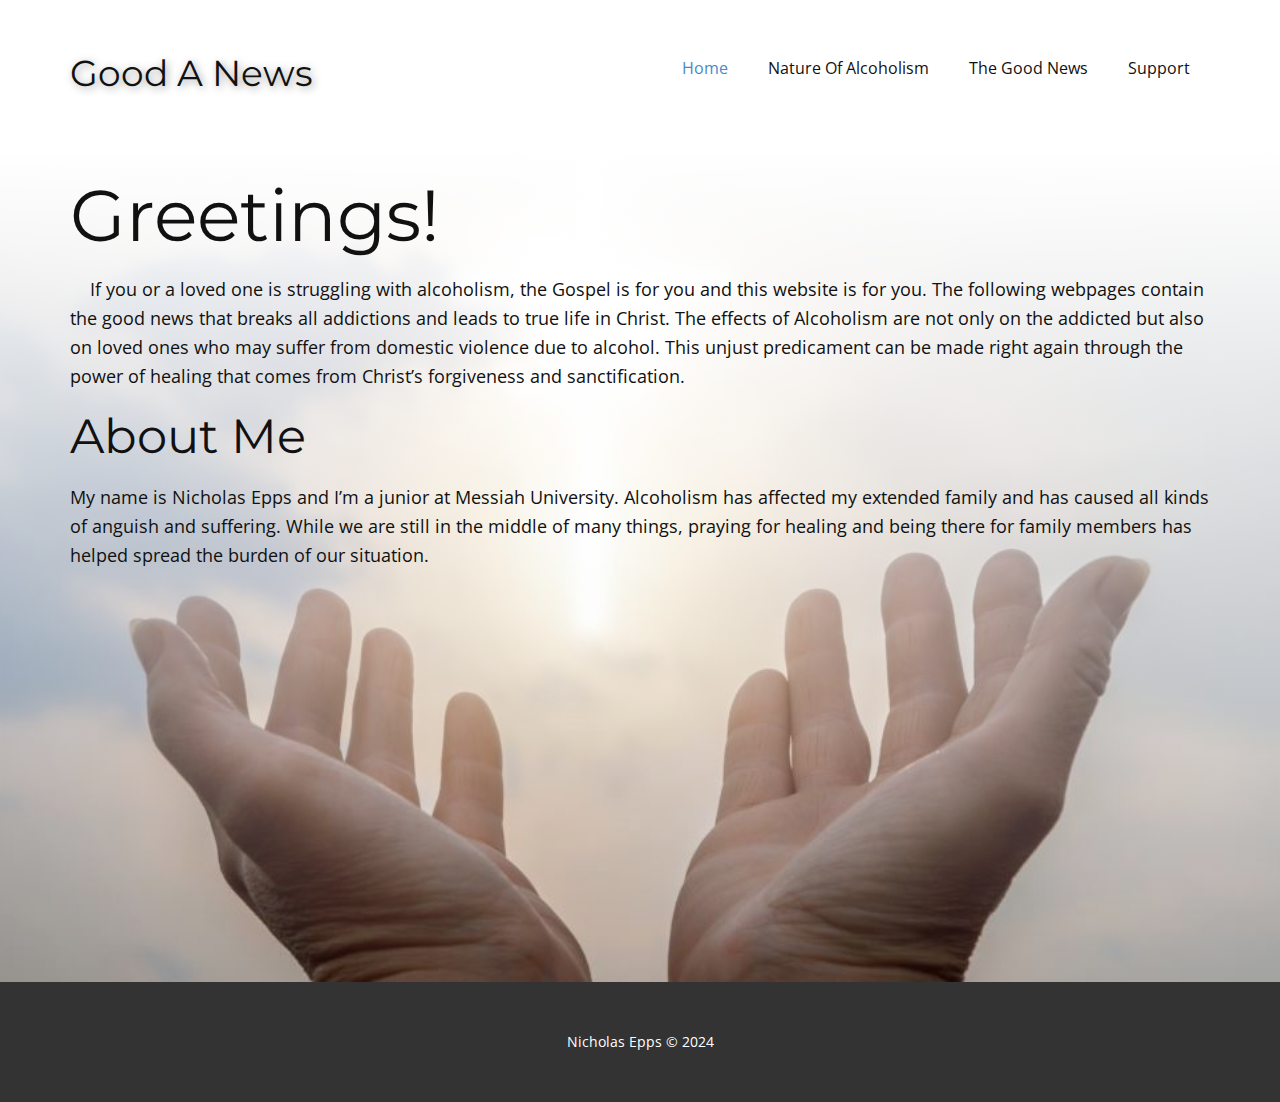
<file: index.html>
<!DOCTYPE html>
<html style="font-size: 16px;" lang="en"><head>
    <meta name="viewport" content="width=device-width, initial-scale=1.0">
    <meta charset="utf-8">
    <meta name="keywords" content="Good A News​, Greetings!">
    <meta name="description" content="">
    <title>Home</title>
    <link rel="stylesheet" href="nicepage.css" media="screen">
<link rel="stylesheet" href="index.css" media="screen">
    <script class="u-script" type="text/javascript" src="jquery.js" defer=""></script>
    <script class="u-script" type="text/javascript" src="nicepage.js" defer=""></script>
    <meta name="generator" content="Nicepage 7.0.3, nicepage.com">
    <link id="u-theme-google-font" rel="stylesheet" href="https://fonts.googleapis.com/css?family=Roboto:100,100i,300,300i,400,400i,500,500i,700,700i,900,900i|Open+Sans:300,300i,400,400i,500,500i,600,600i,700,700i,800,800i">
    <link id="u-page-google-font" rel="stylesheet" href="https://fonts.googleapis.com/css?family=Montserrat:100,100i,200,200i,300,300i,400,400i,500,500i,600,600i,700,700i,800,800i,900,900i">
    
    
    
    <script type="application/ld+json">{
		"@context": "http://schema.org",
		"@type": "Organization",
		"name": ""
}</script>
    <meta name="theme-color" content="#478ac9">
    <meta property="og:title" content="Home">
    <meta property="og:type" content="website">
  <meta data-intl-tel-input-cdn-path="intlTelInput/"></head>
  <body data-home-page="Home.html" data-home-page-title="Home" data-path-to-root="./" data-include-products="false" class="u-body u-xl-mode" data-lang="en"><header class="u-clearfix u-header u-header" id="sec-c735"><div class="u-clearfix u-sheet u-sheet-1">
        <nav class="u-menu u-menu-one-level u-offcanvas u-menu-1">
          <div class="menu-collapse" style="font-size: 1rem; letter-spacing: 0px;">
            <a class="u-button-style u-custom-left-right-menu-spacing u-custom-padding-bottom u-custom-top-bottom-menu-spacing u-hamburger-link u-nav-link u-text-active-palette-1-base u-text-hover-palette-2-base" href="#">
              <svg class="u-svg-link" viewBox="0 0 24 24"><use xlink:href="#menu-hamburger"></use></svg>
              <svg class="u-svg-content" version="1.1" id="menu-hamburger" viewBox="0 0 16 16" x="0px" y="0px" xmlns:xlink="http://www.w3.org/1999/xlink" xmlns="http://www.w3.org/2000/svg"><g><rect y="1" width="16" height="2"></rect><rect y="7" width="16" height="2"></rect><rect y="13" width="16" height="2"></rect>
</g></svg>
            </a>
          </div>
          <div class="u-custom-menu u-nav-container">
            <ul class="u-nav u-unstyled u-nav-1"><li class="u-nav-item"><a class="u-button-style u-nav-link u-text-active-palette-1-base u-text-hover-palette-2-base" href="./" style="padding: 10px 20px;">Home</a>
</li><li class="u-nav-item"><a class="u-button-style u-nav-link u-text-active-palette-1-base u-text-hover-palette-2-base" href="Nature-Of-Alcoholism.html" style="padding: 10px 20px;">Nature Of Alcoholism</a>
</li><li class="u-nav-item"><a class="u-button-style u-nav-link u-text-active-palette-1-base u-text-hover-palette-2-base" href="The-Good-News.html" style="padding: 10px 20px;">The Good News</a>
</li><li class="u-nav-item"><a class="u-button-style u-nav-link u-text-active-palette-1-base u-text-hover-palette-2-base" href="Support.html" style="padding: 10px 20px;">Support</a>
</li></ul>
          </div>
          <div class="u-custom-menu u-nav-container-collapse">
            <div class="u-black u-container-style u-inner-container-layout u-opacity u-opacity-95 u-sidenav">
              <div class="u-inner-container-layout u-sidenav-overflow">
                <div class="u-menu-close"></div>
                <ul class="u-align-center u-nav u-popupmenu-items u-unstyled u-nav-2"><li class="u-nav-item"><a class="u-button-style u-nav-link" href="./">Home</a>
</li><li class="u-nav-item"><a class="u-button-style u-nav-link" href="Nature-Of-Alcoholism.html">Nature Of Alcoholism</a>
</li><li class="u-nav-item"><a class="u-button-style u-nav-link" href="The-Good-News.html">The Good News</a>
</li><li class="u-nav-item"><a class="u-button-style u-nav-link" href="Support.html">Support</a>
</li></ul>
              </div>
            </div>
            <div class="u-black u-menu-overlay u-opacity u-opacity-70"></div>
          </div>
        </nav>
        <h1 class="u-custom-font u-font-montserrat u-text u-text-default u-text-1">Good A News </h1>
      </div></header>
    <section class="u-clearfix u-gradient u-image u-section-1" id="sec-dd2e" data-image-width="1200" data-image-height="627">
      <div class="u-clearfix u-sheet u-sheet-1">
        <h1 class="u-custom-font u-font-montserrat u-text u-text-1">Greetings!</h1>
        <p class="u-text u-text-2"> &nbsp; &nbsp; If you or a loved
one is struggling with alcoholism, the Gospel is for you and this website is
for you. The following webpages contain the good news that breaks all
addictions and leads to true life in Christ. 
The effects of Alcoholism
are not only on the addicted but also on loved ones who may suffer from
domestic violence due to alcohol. This unjust predicament can be made right
again through the power of healing that comes from Christ’s forgiveness and
sanctification. </p>
        <h2 class="u-custom-font u-font-montserrat u-text u-text-3">About Me</h2>
        <p class="u-text u-text-4"> My name is
Nicholas Epps and I’m a junior at Messiah University. Alcoholism has affected
my extended family and has caused all kinds of anguish and suffering. While we
are still in the middle of many things, praying for healing and being there for
family members has helped spread the burden of our situation. </p>
      </div>
    </section>
    
    
    
    <footer class="u-align-center u-clearfix u-container-align-center u-footer u-grey-80 u-footer" id="sec-4568"><div class="u-clearfix u-sheet u-sheet-1">
        <p class="u-small-text u-text u-text-variant u-text-1">Nicholas Epps © 2024</p>
      </div></footer>
  
</body></html>
</file>
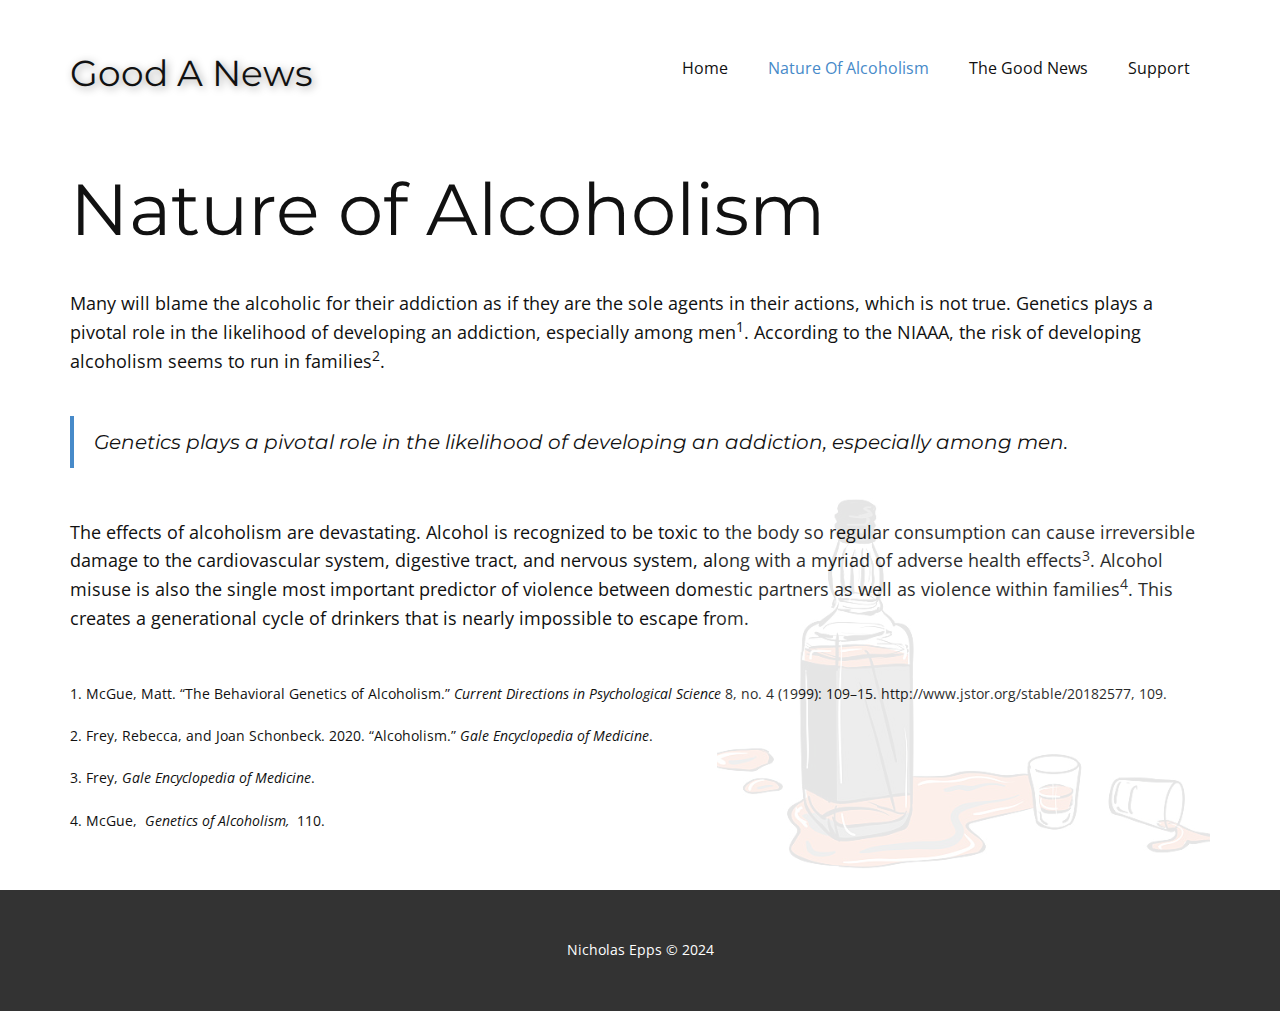
<file: Nature-Of-Alcoholism.html>
<!DOCTYPE html>
<html style="font-size: 16px;" lang="en"><head>
    <meta name="viewport" content="width=device-width, initial-scale=1.0">
    <meta charset="utf-8">
    <meta name="keywords" content="Good A News​, Nature of Alcoholism">
    <meta name="description" content="">
    <title>Nature Of Alcoholism</title>
    <link rel="stylesheet" href="nicepage.css" media="screen">
<link rel="stylesheet" href="Nature-Of-Alcoholism.css" media="screen">
    <script class="u-script" type="text/javascript" src="jquery.js" defer=""></script>
    <script class="u-script" type="text/javascript" src="nicepage.js" defer=""></script>
    <meta name="generator" content="Nicepage 7.0.3, nicepage.com">
    <link id="u-theme-google-font" rel="stylesheet" href="https://fonts.googleapis.com/css?family=Roboto:100,100i,300,300i,400,400i,500,500i,700,700i,900,900i|Open+Sans:300,300i,400,400i,500,500i,600,600i,700,700i,800,800i">
    <link id="u-page-google-font" rel="stylesheet" href="https://fonts.googleapis.com/css?family=Montserrat:100,100i,200,200i,300,300i,400,400i,500,500i,600,600i,700,700i,800,800i,900,900i">
    
    
    
    <script type="application/ld+json">{
		"@context": "http://schema.org",
		"@type": "Organization",
		"name": ""
}</script>
    <meta name="theme-color" content="#478ac9">
    <meta property="og:title" content="Nature Of Alcoholism">
    <meta property="og:type" content="website">
  <meta data-intl-tel-input-cdn-path="intlTelInput/"></head>
  <body data-path-to-root="./" data-include-products="false" class="u-body u-xl-mode" data-lang="en"><header class="u-clearfix u-header u-header" id="sec-c735"><div class="u-clearfix u-sheet u-sheet-1">
        <nav class="u-menu u-menu-one-level u-offcanvas u-menu-1">
          <div class="menu-collapse" style="font-size: 1rem; letter-spacing: 0px;">
            <a class="u-button-style u-custom-left-right-menu-spacing u-custom-padding-bottom u-custom-top-bottom-menu-spacing u-hamburger-link u-nav-link u-text-active-palette-1-base u-text-hover-palette-2-base" href="#">
              <svg class="u-svg-link" viewBox="0 0 24 24"><use xlink:href="#menu-hamburger"></use></svg>
              <svg class="u-svg-content" version="1.1" id="menu-hamburger" viewBox="0 0 16 16" x="0px" y="0px" xmlns:xlink="http://www.w3.org/1999/xlink" xmlns="http://www.w3.org/2000/svg"><g><rect y="1" width="16" height="2"></rect><rect y="7" width="16" height="2"></rect><rect y="13" width="16" height="2"></rect>
</g></svg>
            </a>
          </div>
          <div class="u-custom-menu u-nav-container">
            <ul class="u-nav u-unstyled u-nav-1"><li class="u-nav-item"><a class="u-button-style u-nav-link u-text-active-palette-1-base u-text-hover-palette-2-base" href="./" style="padding: 10px 20px;">Home</a>
</li><li class="u-nav-item"><a class="u-button-style u-nav-link u-text-active-palette-1-base u-text-hover-palette-2-base" href="Nature-Of-Alcoholism.html" style="padding: 10px 20px;">Nature Of Alcoholism</a>
</li><li class="u-nav-item"><a class="u-button-style u-nav-link u-text-active-palette-1-base u-text-hover-palette-2-base" href="The-Good-News.html" style="padding: 10px 20px;">The Good News</a>
</li><li class="u-nav-item"><a class="u-button-style u-nav-link u-text-active-palette-1-base u-text-hover-palette-2-base" href="Support.html" style="padding: 10px 20px;">Support</a>
</li></ul>
          </div>
          <div class="u-custom-menu u-nav-container-collapse">
            <div class="u-black u-container-style u-inner-container-layout u-opacity u-opacity-95 u-sidenav">
              <div class="u-inner-container-layout u-sidenav-overflow">
                <div class="u-menu-close"></div>
                <ul class="u-align-center u-nav u-popupmenu-items u-unstyled u-nav-2"><li class="u-nav-item"><a class="u-button-style u-nav-link" href="./">Home</a>
</li><li class="u-nav-item"><a class="u-button-style u-nav-link" href="Nature-Of-Alcoholism.html">Nature Of Alcoholism</a>
</li><li class="u-nav-item"><a class="u-button-style u-nav-link" href="The-Good-News.html">The Good News</a>
</li><li class="u-nav-item"><a class="u-button-style u-nav-link" href="Support.html">Support</a>
</li></ul>
              </div>
            </div>
            <div class="u-black u-menu-overlay u-opacity u-opacity-70"></div>
          </div>
        </nav>
        <h1 class="u-custom-font u-font-montserrat u-text u-text-default u-text-1">Good A News </h1>
      </div></header>
    <section class="u-clearfix u-section-1" id="sec-e28a">
      <div class="u-clearfix u-sheet u-sheet-1">
        <h1 class="u-custom-font u-font-montserrat u-text u-text-default u-text-1">Nature of Alcoholism</h1>
        <div class="u-clearfix u-custom-html u-expanded-width u-custom-html-1">
          <p>Many will blame the alcoholic for their addiction as if they are the sole agents in their actions, which is not true. Genetics plays a pivotal role in the likelihood of developing an addiction, especially among men<sup>1</sup>. According to the NIAAA,&nbsp;the risk of developing alcoholism seems to run in families<sup>2</sup>.
          </p>
        </div>
        <blockquote class="u-custom-font u-font-montserrat u-text u-text-default u-text-2"> Genetics
plays a pivotal role in the likelihood of developing an addiction, especially among
men. </blockquote>
        <div class="u-clearfix u-custom-html u-expanded-width u-custom-html-2">
          <p>The effects of alcoholism are devastating.
Alcohol is recognized to be toxic to the body so regular consumption can cause
irreversible damage to the cardiovascular system, digestive tract, and nervous
	system, along with a myriad of adverse health effects<sup>3</sup>. Alcohol misuse is also
the single most important predictor of violence between domestic partners as
	well as violence within families<sup>4</sup>. This creates a generational cycle of drinkers
that is nearly impossible to escape from.
          </p>
        </div>
        <p class="u-text u-text-default u-text-3">1. McGue, Matt. “The Behavioral Genetics of Alcoholism.” <i>Current Directions in Psychological Science</i> 8, no. 4 (1999): 109–15. http://www.jstor.org/stable/20182577, 109.
        </p>
        <p class="u-text u-text-default u-text-4"> 2. Frey, Rebecca, and Joan Schonbeck. 2020. “Alcoholism.” <i>Gale Encyclopedia of Medicine</i>.&nbsp;
        </p>
        <p class="u-text u-text-5">3. Frey,&nbsp;<i>Gale Encyclopedia of Medicine</i>.&nbsp;
        </p>
        <img class="u-image u-image-default u-opacity u-opacity-10 u-image-1" src="images/booze_clipart.jpg" alt="" data-image-width="612" data-image-height="446">
        <p class="u-text u-text-6">4. ​​McGue,&nbsp;<span style="font-style: italic;"> Genetics of Alcoholism,&nbsp;<span style="font-weight: 700;">
              <span style="font-weight: 400;">
                <span style="font-style: normal;"> 110.</span>
              </span>
            </span>
          </span>
        </p>
      </div>
    </section>
    
    
    
    <footer class="u-align-center u-clearfix u-container-align-center u-footer u-grey-80 u-footer" id="sec-4568"><div class="u-clearfix u-sheet u-sheet-1">
        <p class="u-small-text u-text u-text-variant u-text-1">Nicholas Epps © 2024</p>
      </div></footer>
  
</body></html>
</file>
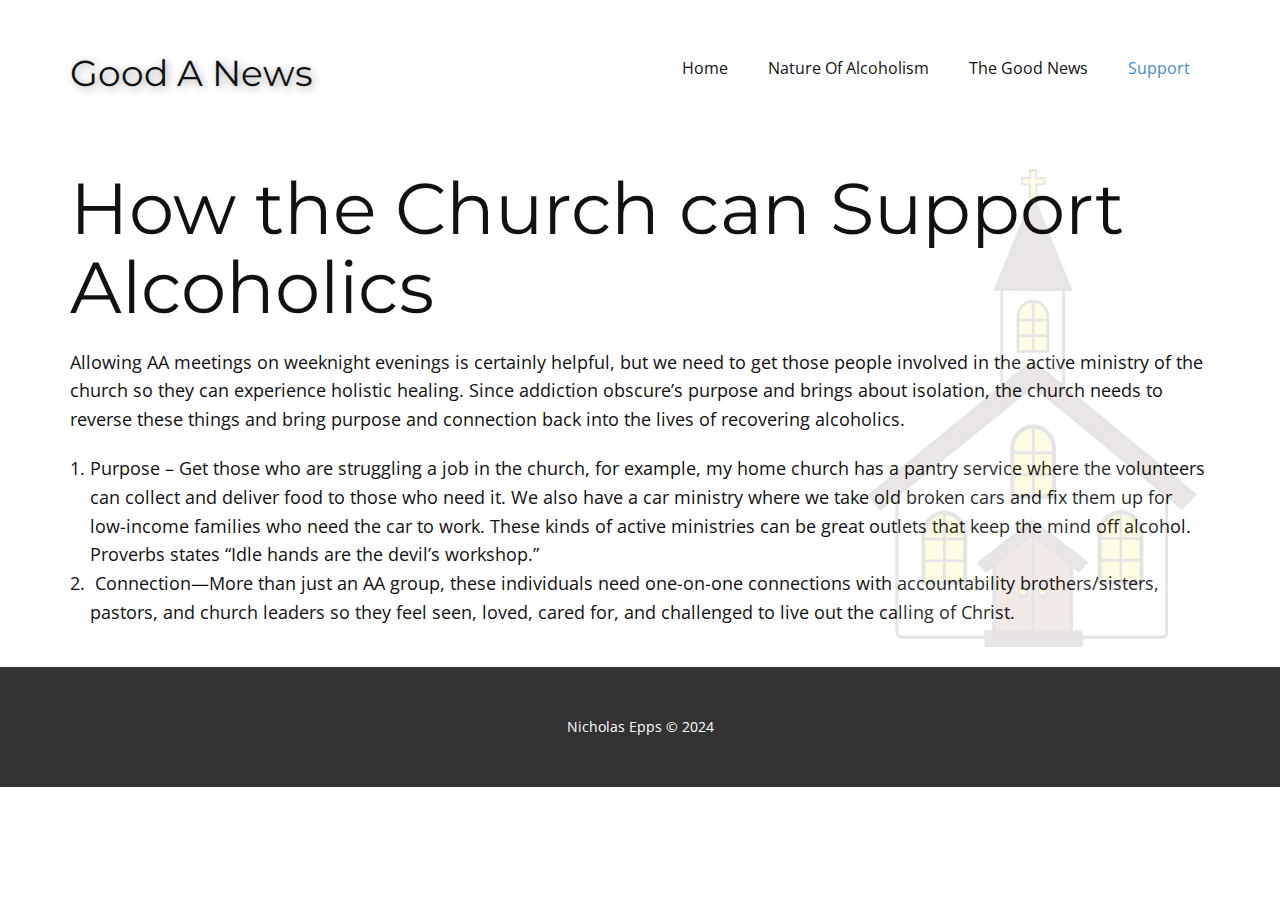
<file: Support.html>
<!DOCTYPE html>
<html style="font-size: 16px;" lang="en"><head>
    <meta name="viewport" content="width=device-width, initial-scale=1.0">
    <meta charset="utf-8">
    <meta name="keywords" content="Good A News​, How the Church can Support Alcoholics">
    <meta name="description" content="">
    <title>Support</title>
    <link rel="stylesheet" href="nicepage.css" media="screen">
<link rel="stylesheet" href="Support.css" media="screen">
    <script class="u-script" type="text/javascript" src="jquery.js" defer=""></script>
    <script class="u-script" type="text/javascript" src="nicepage.js" defer=""></script>
    <meta name="generator" content="Nicepage 7.0.3, nicepage.com">
    <link id="u-theme-google-font" rel="stylesheet" href="https://fonts.googleapis.com/css?family=Roboto:100,100i,300,300i,400,400i,500,500i,700,700i,900,900i|Open+Sans:300,300i,400,400i,500,500i,600,600i,700,700i,800,800i">
    <link id="u-page-google-font" rel="stylesheet" href="https://fonts.googleapis.com/css?family=Montserrat:100,100i,200,200i,300,300i,400,400i,500,500i,600,600i,700,700i,800,800i,900,900i">
    
    
    
    <script type="application/ld+json">{
		"@context": "http://schema.org",
		"@type": "Organization",
		"name": ""
}</script>
    <meta name="theme-color" content="#478ac9">
    <meta property="og:title" content="Support">
    <meta property="og:type" content="website">
  <meta data-intl-tel-input-cdn-path="intlTelInput/"></head>
  <body data-path-to-root="./" data-include-products="false" class="u-body u-xl-mode" data-lang="en"><header class="u-clearfix u-header u-header" id="sec-c735"><div class="u-clearfix u-sheet u-sheet-1">
        <nav class="u-menu u-menu-one-level u-offcanvas u-menu-1">
          <div class="menu-collapse" style="font-size: 1rem; letter-spacing: 0px;">
            <a class="u-button-style u-custom-left-right-menu-spacing u-custom-padding-bottom u-custom-top-bottom-menu-spacing u-hamburger-link u-nav-link u-text-active-palette-1-base u-text-hover-palette-2-base" href="#">
              <svg class="u-svg-link" viewBox="0 0 24 24"><use xlink:href="#menu-hamburger"></use></svg>
              <svg class="u-svg-content" version="1.1" id="menu-hamburger" viewBox="0 0 16 16" x="0px" y="0px" xmlns:xlink="http://www.w3.org/1999/xlink" xmlns="http://www.w3.org/2000/svg"><g><rect y="1" width="16" height="2"></rect><rect y="7" width="16" height="2"></rect><rect y="13" width="16" height="2"></rect>
</g></svg>
            </a>
          </div>
          <div class="u-custom-menu u-nav-container">
            <ul class="u-nav u-unstyled u-nav-1"><li class="u-nav-item"><a class="u-button-style u-nav-link u-text-active-palette-1-base u-text-hover-palette-2-base" href="./" style="padding: 10px 20px;">Home</a>
</li><li class="u-nav-item"><a class="u-button-style u-nav-link u-text-active-palette-1-base u-text-hover-palette-2-base" href="Nature-Of-Alcoholism.html" style="padding: 10px 20px;">Nature Of Alcoholism</a>
</li><li class="u-nav-item"><a class="u-button-style u-nav-link u-text-active-palette-1-base u-text-hover-palette-2-base" href="The-Good-News.html" style="padding: 10px 20px;">The Good News</a>
</li><li class="u-nav-item"><a class="u-button-style u-nav-link u-text-active-palette-1-base u-text-hover-palette-2-base" href="Support.html" style="padding: 10px 20px;">Support</a>
</li></ul>
          </div>
          <div class="u-custom-menu u-nav-container-collapse">
            <div class="u-black u-container-style u-inner-container-layout u-opacity u-opacity-95 u-sidenav">
              <div class="u-inner-container-layout u-sidenav-overflow">
                <div class="u-menu-close"></div>
                <ul class="u-align-center u-nav u-popupmenu-items u-unstyled u-nav-2"><li class="u-nav-item"><a class="u-button-style u-nav-link" href="./">Home</a>
</li><li class="u-nav-item"><a class="u-button-style u-nav-link" href="Nature-Of-Alcoholism.html">Nature Of Alcoholism</a>
</li><li class="u-nav-item"><a class="u-button-style u-nav-link" href="The-Good-News.html">The Good News</a>
</li><li class="u-nav-item"><a class="u-button-style u-nav-link" href="Support.html">Support</a>
</li></ul>
              </div>
            </div>
            <div class="u-black u-menu-overlay u-opacity u-opacity-70"></div>
          </div>
        </nav>
        <h1 class="u-custom-font u-font-montserrat u-text u-text-default u-text-1">Good A News </h1>
      </div></header>
    <section class="u-clearfix u-section-1" id="sec-b4c1">
      <div class="u-clearfix u-sheet u-valign-middle u-sheet-1">
        <h1 class="u-custom-font u-font-montserrat u-text u-text-default u-text-1">How the Church can Support Alcoholics</h1>
        <p class="u-text u-text-default u-text-2"> Allowing AA meetings on weeknight evenings is certainly
helpful, but we need to get those people involved in the active ministry of the
church so they can experience holistic healing. Since addiction obscure’s
purpose and brings about isolation, the church needs to reverse these things and
bring purpose and connection back into the lives of recovering alcoholics.</p>
        <ol class="u-text u-text-default u-text-3">
          <li>Purpose – Get those who are struggling a job in
the church, for example, my home church has a pantry service where the
volunteers can collect and deliver food to those who need it. We also have a
car ministry where we take old broken cars and fix them up for low-income
families who need the car to work. These kinds of active ministries can be
great outlets that keep the mind off alcohol. Proverbs states “Idle hands are
the devil’s workshop.”</li>
          <li>&nbsp;Connection—More than just an AA group, these
individuals need one-on-one connections with accountability brothers/sisters,
pastors, and church leaders so they feel seen, loved, cared for, and challenged
to live out the calling of Christ.&nbsp;&nbsp;<br>
          </li>
        </ol>
        <img class="u-image u-image-contain u-image-default u-opacity u-opacity-10 u-image-1" src="images/church.png" alt="" data-image-width="2057" data-image-height="3000">
      </div>
    </section>
    
    
    
    <footer class="u-align-center u-clearfix u-container-align-center u-footer u-grey-80 u-footer" id="sec-4568"><div class="u-clearfix u-sheet u-sheet-1">
        <p class="u-small-text u-text u-text-variant u-text-1">Nicholas Epps © 2024</p>
      </div></footer>
  
</body></html>
</file>
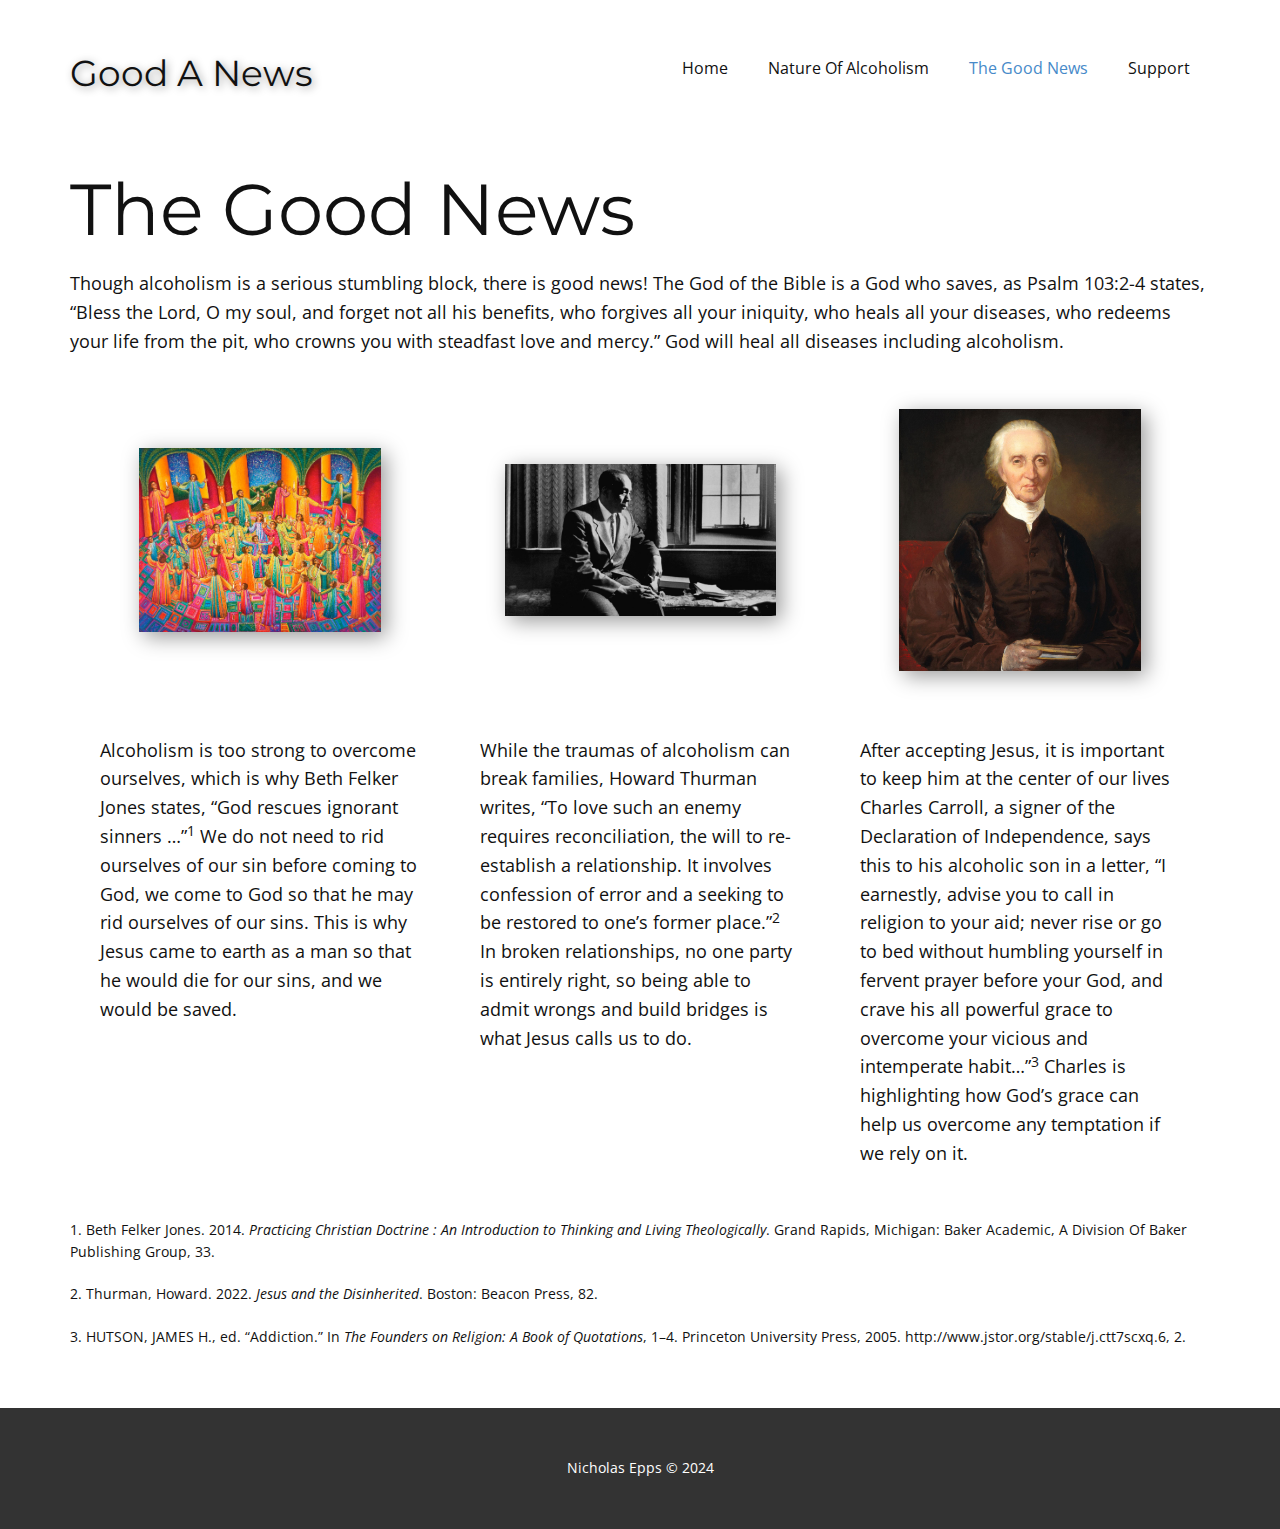
<file: The-Good-News.html>
<!DOCTYPE html>
<html style="font-size: 16px;" lang="en"><head>
    <meta name="viewport" content="width=device-width, initial-scale=1.0">
    <meta charset="utf-8">
    <meta name="keywords" content="Good A News​, The Good News">
    <meta name="description" content="">
    <title>The Good News</title>
    <link rel="stylesheet" href="nicepage.css" media="screen">
<link rel="stylesheet" href="The-Good-News.css" media="screen">
    <script class="u-script" type="text/javascript" src="jquery.js" defer=""></script>
    <script class="u-script" type="text/javascript" src="nicepage.js" defer=""></script>
    <meta name="generator" content="Nicepage 7.0.3, nicepage.com">
    <link id="u-theme-google-font" rel="stylesheet" href="https://fonts.googleapis.com/css?family=Roboto:100,100i,300,300i,400,400i,500,500i,700,700i,900,900i|Open+Sans:300,300i,400,400i,500,500i,600,600i,700,700i,800,800i">
    <link id="u-page-google-font" rel="stylesheet" href="https://fonts.googleapis.com/css?family=Montserrat:100,100i,200,200i,300,300i,400,400i,500,500i,600,600i,700,700i,800,800i,900,900i">
    
    
    
    <script type="application/ld+json">{
		"@context": "http://schema.org",
		"@type": "Organization",
		"name": ""
}</script>
    <meta name="theme-color" content="#478ac9">
    <meta property="og:title" content="The Good News">
    <meta property="og:type" content="website">
  <meta data-intl-tel-input-cdn-path="intlTelInput/"></head>
  <body data-path-to-root="./" data-include-products="false" class="u-body u-xl-mode" data-lang="en"><header class="u-clearfix u-header u-header" id="sec-c735"><div class="u-clearfix u-sheet u-sheet-1">
        <nav class="u-menu u-menu-one-level u-offcanvas u-menu-1">
          <div class="menu-collapse" style="font-size: 1rem; letter-spacing: 0px;">
            <a class="u-button-style u-custom-left-right-menu-spacing u-custom-padding-bottom u-custom-top-bottom-menu-spacing u-hamburger-link u-nav-link u-text-active-palette-1-base u-text-hover-palette-2-base" href="#">
              <svg class="u-svg-link" viewBox="0 0 24 24"><use xlink:href="#menu-hamburger"></use></svg>
              <svg class="u-svg-content" version="1.1" id="menu-hamburger" viewBox="0 0 16 16" x="0px" y="0px" xmlns:xlink="http://www.w3.org/1999/xlink" xmlns="http://www.w3.org/2000/svg"><g><rect y="1" width="16" height="2"></rect><rect y="7" width="16" height="2"></rect><rect y="13" width="16" height="2"></rect>
</g></svg>
            </a>
          </div>
          <div class="u-custom-menu u-nav-container">
            <ul class="u-nav u-unstyled u-nav-1"><li class="u-nav-item"><a class="u-button-style u-nav-link u-text-active-palette-1-base u-text-hover-palette-2-base" href="./" style="padding: 10px 20px;">Home</a>
</li><li class="u-nav-item"><a class="u-button-style u-nav-link u-text-active-palette-1-base u-text-hover-palette-2-base" href="Nature-Of-Alcoholism.html" style="padding: 10px 20px;">Nature Of Alcoholism</a>
</li><li class="u-nav-item"><a class="u-button-style u-nav-link u-text-active-palette-1-base u-text-hover-palette-2-base" href="The-Good-News.html" style="padding: 10px 20px;">The Good News</a>
</li><li class="u-nav-item"><a class="u-button-style u-nav-link u-text-active-palette-1-base u-text-hover-palette-2-base" href="Support.html" style="padding: 10px 20px;">Support</a>
</li></ul>
          </div>
          <div class="u-custom-menu u-nav-container-collapse">
            <div class="u-black u-container-style u-inner-container-layout u-opacity u-opacity-95 u-sidenav">
              <div class="u-inner-container-layout u-sidenav-overflow">
                <div class="u-menu-close"></div>
                <ul class="u-align-center u-nav u-popupmenu-items u-unstyled u-nav-2"><li class="u-nav-item"><a class="u-button-style u-nav-link" href="./">Home</a>
</li><li class="u-nav-item"><a class="u-button-style u-nav-link" href="Nature-Of-Alcoholism.html">Nature Of Alcoholism</a>
</li><li class="u-nav-item"><a class="u-button-style u-nav-link" href="The-Good-News.html">The Good News</a>
</li><li class="u-nav-item"><a class="u-button-style u-nav-link" href="Support.html">Support</a>
</li></ul>
              </div>
            </div>
            <div class="u-black u-menu-overlay u-opacity u-opacity-70"></div>
          </div>
        </nav>
        <h1 class="u-custom-font u-font-montserrat u-text u-text-default u-text-1">Good A News </h1>
      </div></header>
    <section class="u-clearfix u-section-1" id="sec-7cff">
      <div class="u-clearfix u-sheet u-sheet-1">
        <h1 class="u-custom-font u-font-montserrat u-text u-text-default u-text-1">The Good News</h1>
        <p class="u-text u-text-default u-text-2"> Though
alcoholism is a serious stumbling block, there is good news! The God of the
Bible is a God who saves, as Psalm 103:2-4 states, “Bless the&nbsp;Lord, O my
soul, and forget not all his benefits, who forgives all your iniquity, who
heals all your diseases, who redeems your life from the pit, who crowns you
with steadfast love and mercy.” God will heal all diseases including
alcoholism.&nbsp;</p>
        <div class="data-layout-selected u-clearfix u-expanded-width u-layout-wrap u-layout-wrap-1">
          <div class="u-layout">
            <div class="u-layout-row">
              <div class="u-container-style u-layout-cell u-size-20 u-layout-cell-1">
                <div class="u-container-layout u-valign-middle u-container-layout-1">
                  <img class="u-image u-image-default u-image-1" src="images/jones.png" alt="" data-image-width="555" data-image-height="421">
                </div>
              </div>
              <div class="u-container-style u-layout-cell u-size-20 u-layout-cell-2">
                <div class="u-container-layout u-valign-middle u-container-layout-2">
                  <img class="u-image u-image-default u-image-2" src="images/thurman.jpg" alt="" data-image-width="1600" data-image-height="900">
                </div>
              </div>
              <div class="u-container-style u-layout-cell u-size-20 u-layout-cell-3">
                <div class="u-container-layout u-valign-middle u-container-layout-3">
                  <img class="u-image u-image-default u-image-3" src="images/carroll.jpg" alt="" data-image-width="2212" data-image-height="2400">
                </div>
              </div>
            </div>
          </div>
        </div>
        <div class="data-layout-selected u-clearfix u-expanded-width u-layout-wrap u-layout-wrap-2">
          <div class="u-layout">
            <div class="u-layout-row">
              <div class="u-container-style u-layout-cell u-size-20 u-layout-cell-4">
                <div class="u-container-layout u-container-layout-4">
                  <div class="u-clearfix u-custom-html u-expanded-width u-custom-html-1">
                    <p>Alcoholism is too strong to overcome ourselves, which is why Beth Felker Jones states, “God rescues ignorant sinners …”<sup>1</sup> We do not need to rid ourselves of our sin before coming to God, we come to God so that he may rid ourselves of our sins. This is why Jesus came to earth as a man so that he would die for our sins, and we would be saved.
                    </p>
                  </div>
                </div>
              </div>
              <div class="u-container-style u-layout-cell u-size-20 u-layout-cell-5">
                <div class="u-container-layout u-container-layout-5">
                  <div class="u-clearfix u-custom-html u-expanded-width u-custom-html-2">
                    <p>While the traumas of alcoholism can break families, Howard Thurman writes, “To love such an enemy requires reconciliation, the will to re-establish a relationship. It involves confession of error and a seeking to be restored to one’s former place.”<sup>2</sup> In broken relationships, no one party is entirely right, so being able to admit wrongs and build bridges is what Jesus calls us to do.
                    </p>
                  </div>
                </div>
              </div>
              <div class="u-container-style u-layout-cell u-size-20 u-layout-cell-6">
                <div class="u-container-layout u-container-layout-6">
                  <div class="u-clearfix u-custom-html u-expanded-width u-custom-html-3">
                    <p>After accepting Jesus, it is important to keep him at the center of our lives Charles Carroll, a signer of the Declaration of Independence, says this to his alcoholic son in a letter, “I earnestly, advise you to call in religion to your aid; never rise or go to bed without humbling yourself in fervent prayer before your God, and crave his all powerful grace to overcome your vicious and intemperate habit…”<sup>3</sup> Charles is highlighting how God’s grace can help us overcome any temptation if we rely on it.
                    </p>
                  </div>
                </div>
              </div>
            </div>
          </div>
        </div>
        <p class="u-text u-text-default u-text-3"> 1. Beth Felker Jones. 2014.&nbsp;<i>Practicing Christian Doctrine : An Introduction to Thinking and Living Theologically</i>. Grand Rapids, Michigan: Baker Academic, A Division Of Baker Publishing Group, 33.‌
        </p>
        <p class="u-text u-text-default u-text-4"> 2. Thurman, Howard. 2022.&nbsp;<i>Jesus and the Disinherited</i>. Boston: Beacon Press, 82.‌
        </p>
        <p class="u-text u-text-default u-text-5"> 3. HUTSON, JAMES H., ed. “Addiction.” In <i>The Founders on Religion: A Book of Quotations</i>, 1–4. Princeton University Press, 2005. http://www.jstor.org/stable/j.ctt7scxq.6, 2. 
        </p>
      </div>
    </section>
    
    
    
    <footer class="u-align-center u-clearfix u-container-align-center u-footer u-grey-80 u-footer" id="sec-4568"><div class="u-clearfix u-sheet u-sheet-1">
        <p class="u-small-text u-text u-text-variant u-text-1">Nicholas Epps © 2024</p>
      </div></footer>

</body></html>
</file>
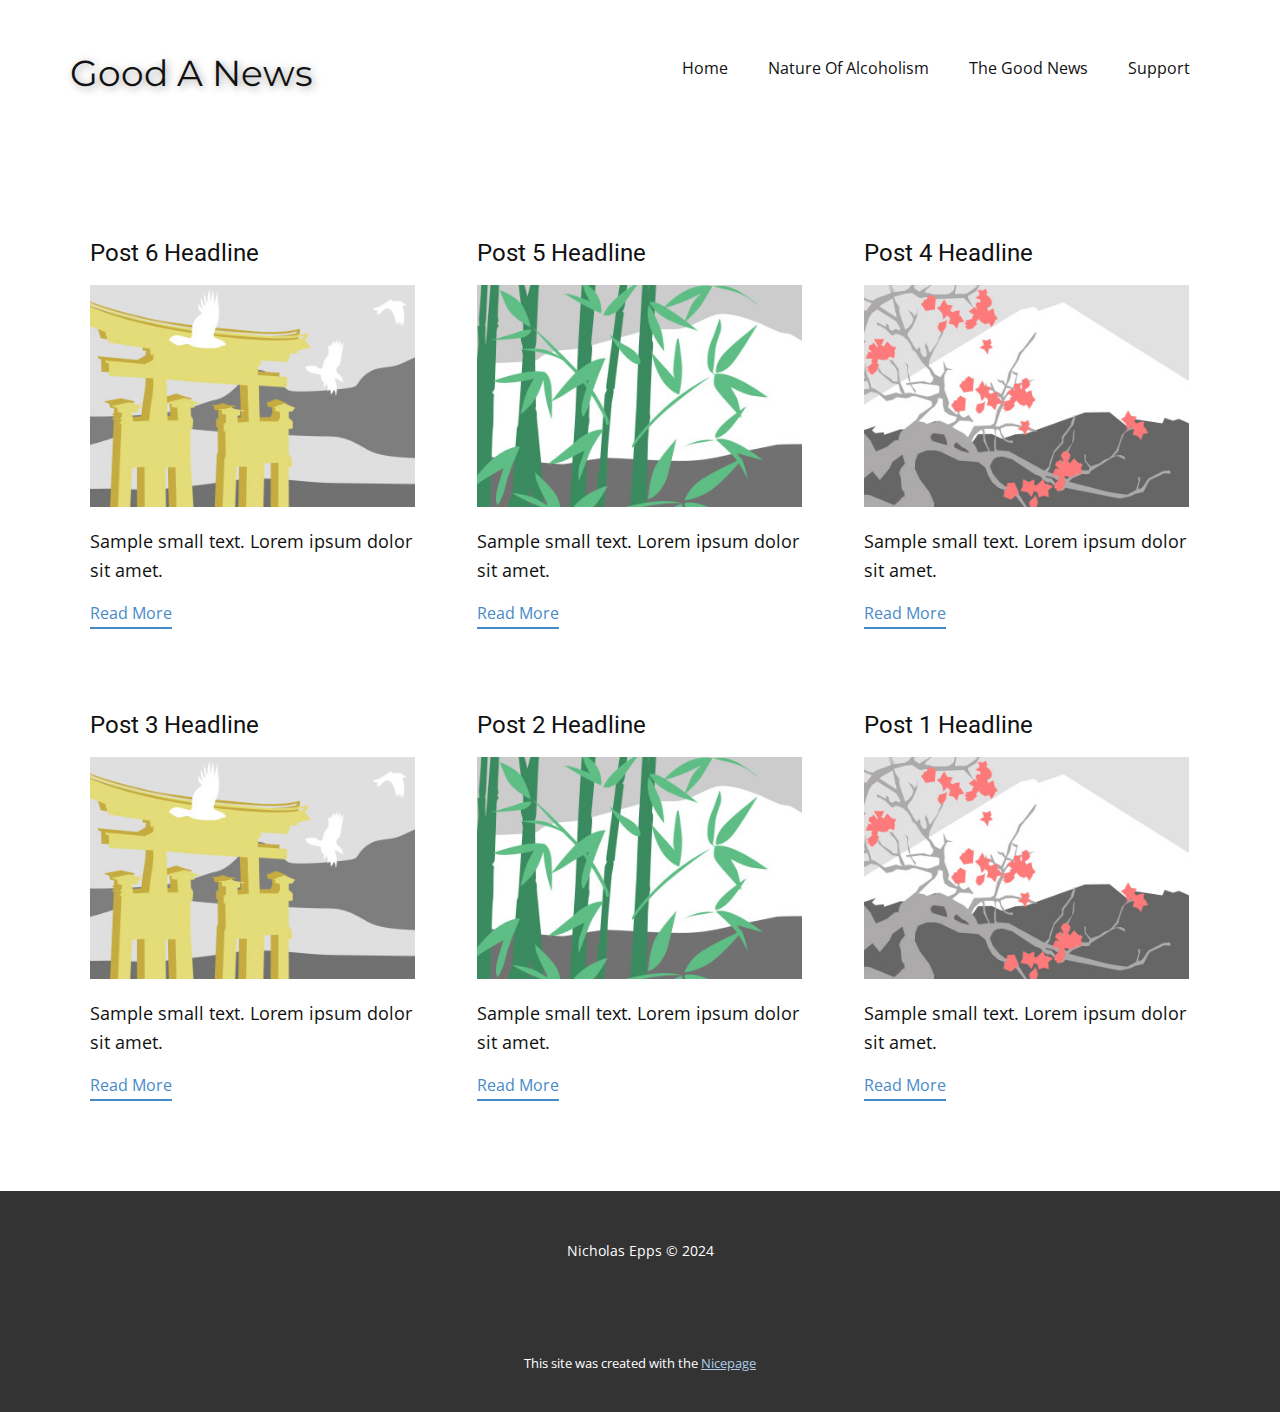
<file: blog/blog.html>
<!DOCTYPE html>
<html style="font-size: 16px;" lang="en"><head>
    <meta name="viewport" content="width=device-width, initial-scale=1.0">
    <meta charset="utf-8">
    <meta name="keywords" content="Good A News​">
    <meta name="description" content="">
    <title>Blog</title>
    <link rel="stylesheet" href="../nicepage.css" media="screen">
<link rel="stylesheet" href="../Blog-Template.css" media="screen">
    <script class="u-script" type="text/javascript" src="../jquery.js" defer=""></script>
    <script class="u-script" type="text/javascript" src="../nicepage.js" defer=""></script>
    <meta name="generator" content="Nicepage 7.0.3, nicepage.com">
    <link id="u-theme-google-font" rel="stylesheet" href="https://fonts.googleapis.com/css?family=Roboto:100,100i,300,300i,400,400i,500,500i,700,700i,900,900i|Open+Sans:300,300i,400,400i,500,500i,600,600i,700,700i,800,800i">
    <link id="u-page-google-font" rel="stylesheet" href="https://fonts.googleapis.com/css?family=Montserrat:100,100i,200,200i,300,300i,400,400i,500,500i,600,600i,700,700i,800,800i,900,900i">
    
    
    
    <script type="application/ld+json">{
		"@context": "http://schema.org",
		"@type": "Organization",
		"name": ""
}</script>
    <meta name="theme-color" content="#478ac9">
  <meta data-intl-tel-input-cdn-path="intlTelInput/"></head>
  <body data-path-to-root="./" data-include-products="false" class="u-body u-xl-mode" data-lang="en"><header class="u-clearfix u-header u-header" id="sec-c735"><div class="u-clearfix u-sheet u-sheet-1">
        <nav class="u-menu u-menu-one-level u-offcanvas u-menu-1">
          <div class="menu-collapse" style="font-size: 1rem; letter-spacing: 0px;">
            <a class="u-button-style u-custom-left-right-menu-spacing u-custom-padding-bottom u-custom-top-bottom-menu-spacing u-hamburger-link u-nav-link u-text-active-palette-1-base u-text-hover-palette-2-base" href="#">
              <svg class="u-svg-link" viewBox="0 0 24 24"><use xlink:href="#menu-hamburger"></use></svg>
              <svg class="u-svg-content" version="1.1" id="menu-hamburger" viewBox="0 0 16 16" x="0px" y="0px" xmlns:xlink="http://www.w3.org/1999/xlink" xmlns="http://www.w3.org/2000/svg"><g><rect y="1" width="16" height="2"></rect><rect y="7" width="16" height="2"></rect><rect y="13" width="16" height="2"></rect>
</g></svg>
            </a>
          </div>
          <div class="u-custom-menu u-nav-container">
            <ul class="u-nav u-unstyled u-nav-1"><li class="u-nav-item"><a class="u-button-style u-nav-link u-text-active-palette-1-base u-text-hover-palette-2-base" href="../" style="padding: 10px 20px;">Home</a>
</li><li class="u-nav-item"><a class="u-button-style u-nav-link u-text-active-palette-1-base u-text-hover-palette-2-base" href="../Nature-Of-Alcoholism.html" style="padding: 10px 20px;">Nature Of Alcoholism</a>
</li><li class="u-nav-item"><a class="u-button-style u-nav-link u-text-active-palette-1-base u-text-hover-palette-2-base" href="../The-Good-News.html" style="padding: 10px 20px;">The Good News</a>
</li><li class="u-nav-item"><a class="u-button-style u-nav-link u-text-active-palette-1-base u-text-hover-palette-2-base" href="../Support.html" style="padding: 10px 20px;">Support</a>
</li></ul>
          </div>
          <div class="u-custom-menu u-nav-container-collapse">
            <div class="u-black u-container-style u-inner-container-layout u-opacity u-opacity-95 u-sidenav">
              <div class="u-inner-container-layout u-sidenav-overflow">
                <div class="u-menu-close"></div>
                <ul class="u-align-center u-nav u-popupmenu-items u-unstyled u-nav-2"><li class="u-nav-item"><a class="u-button-style u-nav-link" href="../">Home</a>
</li><li class="u-nav-item"><a class="u-button-style u-nav-link" href="../Nature-Of-Alcoholism.html">Nature Of Alcoholism</a>
</li><li class="u-nav-item"><a class="u-button-style u-nav-link" href="../The-Good-News.html">The Good News</a>
</li><li class="u-nav-item"><a class="u-button-style u-nav-link" href="../Support.html">Support</a>
</li></ul>
              </div>
            </div>
            <div class="u-black u-menu-overlay u-opacity u-opacity-70"></div>
          </div>
        </nav>
        <h1 class="u-custom-font u-font-montserrat u-text u-text-default u-text-1">Good A News </h1>
      </div></header>
    <section class="u-clearfix u-section-1" id="sec-83ad">
      <div class="u-clearfix u-sheet u-valign-middle u-sheet-1"><!--blog--><!--blog_options_json--><!--{"type":"Recent","source":"","tags":"","count":""}--><!--/blog_options_json-->
        <div class="u-blog u-expanded-width u-repeater u-repeater-1"><!--blog_post-->
          <div class="u-blog-post u-container-style u-repeater-item u-white u-repeater-item-1">
            <div class="u-container-layout u-similar-container u-valign-top u-container-layout-1"><!--blog_post_header-->
              <h4 class="u-blog-control u-text u-text-1">
                <a class="u-post-header-link" href="../blog/post-5.html">Post 6 Headline</a>
              </h4><!--/blog_post_header--><!--blog_post_image-->
              <a class="u-post-header-link" href="../blog/post-5.html"><img alt="" class="u-blog-control u-expanded-width u-image u-image-default u-image-1" src="../images/8ad73f3c.jpeg"></a><!--/blog_post_image--><!--blog_post_content-->
              <div class="u-blog-control u-post-content u-text u-text-2 fr-view">Sample small text. Lorem ipsum dolor sit amet.</div><!--/blog_post_content--><!--blog_post_readmore-->
              <a href="../blog/post-5.html" class="u-blog-control u-border-2 u-border-palette-1-base u-btn u-btn-rectangle u-button-style u-none u-btn-1"><!--blog_post_readmore_content--><!--options_json--><!--{"content":"","defaultValue":"Read More"}--><!--/options_json-->Read More<!--/blog_post_readmore_content--></a><!--/blog_post_readmore-->
            </div>
          </div><div class="u-blog-post u-container-style u-repeater-item u-video-cover u-white">
            <div class="u-container-layout u-similar-container u-valign-top u-container-layout-2"><!--blog_post_header-->
              <h4 class="u-blog-control u-text u-text-3">
                <a class="u-post-header-link" href="../blog/post-4.html">Post 5 Headline</a>
              </h4><!--/blog_post_header--><!--blog_post_image-->
              <a class="u-post-header-link" href="../blog/post-4.html"><img alt="" class="u-blog-control u-expanded-width u-image u-image-default u-image-2" src="../images/68f64b9d.jpeg"></a><!--/blog_post_image--><!--blog_post_content-->
              <div class="u-blog-control u-post-content u-text u-text-4 fr-view">Sample small text. Lorem ipsum dolor sit amet.</div><!--/blog_post_content--><!--blog_post_readmore-->
              <a href="../blog/post-4.html" class="u-blog-control u-border-2 u-border-palette-1-base u-btn u-btn-rectangle u-button-style u-none u-btn-2"><!--blog_post_readmore_content--><!--options_json--><!--{"content":"","defaultValue":"Read More"}--><!--/options_json-->Read More<!--/blog_post_readmore_content--></a><!--/blog_post_readmore-->
            </div>
          </div><div class="u-blog-post u-container-style u-repeater-item u-video-cover u-white">
            <div class="u-container-layout u-similar-container u-valign-top u-container-layout-3"><!--blog_post_header-->
              <h4 class="u-blog-control u-text u-text-5">
                <a class="u-post-header-link" href="../blog/post-3.html">Post 4 Headline</a>
              </h4><!--/blog_post_header--><!--blog_post_image-->
              <a class="u-post-header-link" href="../blog/post-3.html"><img alt="" class="u-blog-control u-expanded-width u-image u-image-default u-image-3" src="../images/0fd3416c.jpeg"></a><!--/blog_post_image--><!--blog_post_content-->
              <div class="u-blog-control u-post-content u-text u-text-6 fr-view">Sample small text. Lorem ipsum dolor sit amet.</div><!--/blog_post_content--><!--blog_post_readmore-->
              <a href="../blog/post-3.html" class="u-blog-control u-border-2 u-border-palette-1-base u-btn u-btn-rectangle u-button-style u-none u-btn-3"><!--blog_post_readmore_content--><!--options_json--><!--{"content":"","defaultValue":"Read More"}--><!--/options_json-->Read More<!--/blog_post_readmore_content--></a><!--/blog_post_readmore-->
            </div>
          </div><div class="u-blog-post u-container-style u-repeater-item u-white u-repeater-item-1">
            <div class="u-container-layout u-similar-container u-valign-top u-container-layout-1"><!--blog_post_header-->
              <h4 class="u-blog-control u-text u-text-1">
                <a class="u-post-header-link" href="../blog/post-2.html">Post 3 Headline</a>
              </h4><!--/blog_post_header--><!--blog_post_image-->
              <a class="u-post-header-link" href="../blog/post-2.html"><img alt="" class="u-blog-control u-expanded-width u-image u-image-default u-image-1" src="../images/8ad73f3c.jpeg"></a><!--/blog_post_image--><!--blog_post_content-->
              <div class="u-blog-control u-post-content u-text u-text-2 fr-view">Sample small text. Lorem ipsum dolor sit amet.</div><!--/blog_post_content--><!--blog_post_readmore-->
              <a href="../blog/post-2.html" class="u-blog-control u-border-2 u-border-palette-1-base u-btn u-btn-rectangle u-button-style u-none u-btn-1"><!--blog_post_readmore_content--><!--options_json--><!--{"content":"","defaultValue":"Read More"}--><!--/options_json-->Read More<!--/blog_post_readmore_content--></a><!--/blog_post_readmore-->
            </div>
          </div><div class="u-blog-post u-container-style u-repeater-item u-video-cover u-white">
            <div class="u-container-layout u-similar-container u-valign-top u-container-layout-2"><!--blog_post_header-->
              <h4 class="u-blog-control u-text u-text-3">
                <a class="u-post-header-link" href="../blog/post-1.html">Post 2 Headline</a>
              </h4><!--/blog_post_header--><!--blog_post_image-->
              <a class="u-post-header-link" href="../blog/post-1.html"><img alt="" class="u-blog-control u-expanded-width u-image u-image-default u-image-2" src="../images/68f64b9d.jpeg"></a><!--/blog_post_image--><!--blog_post_content-->
              <div class="u-blog-control u-post-content u-text u-text-4 fr-view">Sample small text. Lorem ipsum dolor sit amet.</div><!--/blog_post_content--><!--blog_post_readmore-->
              <a href="../blog/post-1.html" class="u-blog-control u-border-2 u-border-palette-1-base u-btn u-btn-rectangle u-button-style u-none u-btn-2"><!--blog_post_readmore_content--><!--options_json--><!--{"content":"","defaultValue":"Read More"}--><!--/options_json-->Read More<!--/blog_post_readmore_content--></a><!--/blog_post_readmore-->
            </div>
          </div><div class="u-blog-post u-container-style u-repeater-item u-video-cover u-white">
            <div class="u-container-layout u-similar-container u-valign-top u-container-layout-3"><!--blog_post_header-->
              <h4 class="u-blog-control u-text u-text-5">
                <a class="u-post-header-link" href="../blog/post.html">Post 1 Headline</a>
              </h4><!--/blog_post_header--><!--blog_post_image-->
              <a class="u-post-header-link" href="../blog/post.html"><img alt="" class="u-blog-control u-expanded-width u-image u-image-default u-image-3" src="../images/0fd3416c.jpeg"></a><!--/blog_post_image--><!--blog_post_content-->
              <div class="u-blog-control u-post-content u-text u-text-6 fr-view">Sample small text. Lorem ipsum dolor sit amet.</div><!--/blog_post_content--><!--blog_post_readmore-->
              <a href="../blog/post.html" class="u-blog-control u-border-2 u-border-palette-1-base u-btn u-btn-rectangle u-button-style u-none u-btn-3"><!--blog_post_readmore_content--><!--options_json--><!--{"content":"","defaultValue":"Read More"}--><!--/options_json-->Read More<!--/blog_post_readmore_content--></a><!--/blog_post_readmore-->
            </div>
          </div><!--/blog_post--><!--blog_post-->
          <!--/blog_post--><!--blog_post-->
          <!--/blog_post-->
        </div><!--/blog-->
      </div>
    </section>
    
    
    
    <footer class="u-align-center u-clearfix u-container-align-center u-footer u-grey-80 u-footer" id="sec-4568"><div class="u-clearfix u-sheet u-sheet-1">
        <p class="u-small-text u-text u-text-variant u-text-1">Nicholas Epps © 2024</p>
      </div></footer>
    <section class="u-backlink u-clearfix u-grey-80">
      <p class="u-text">
        <span>This site was created with the </span>
        <a class="u-link" href="https://nicepage.com/" target="_blank" rel="nofollow">
          <span>Nicepage</span>
        </a>
      </p>
    </section>
  
</body></html>
</file>
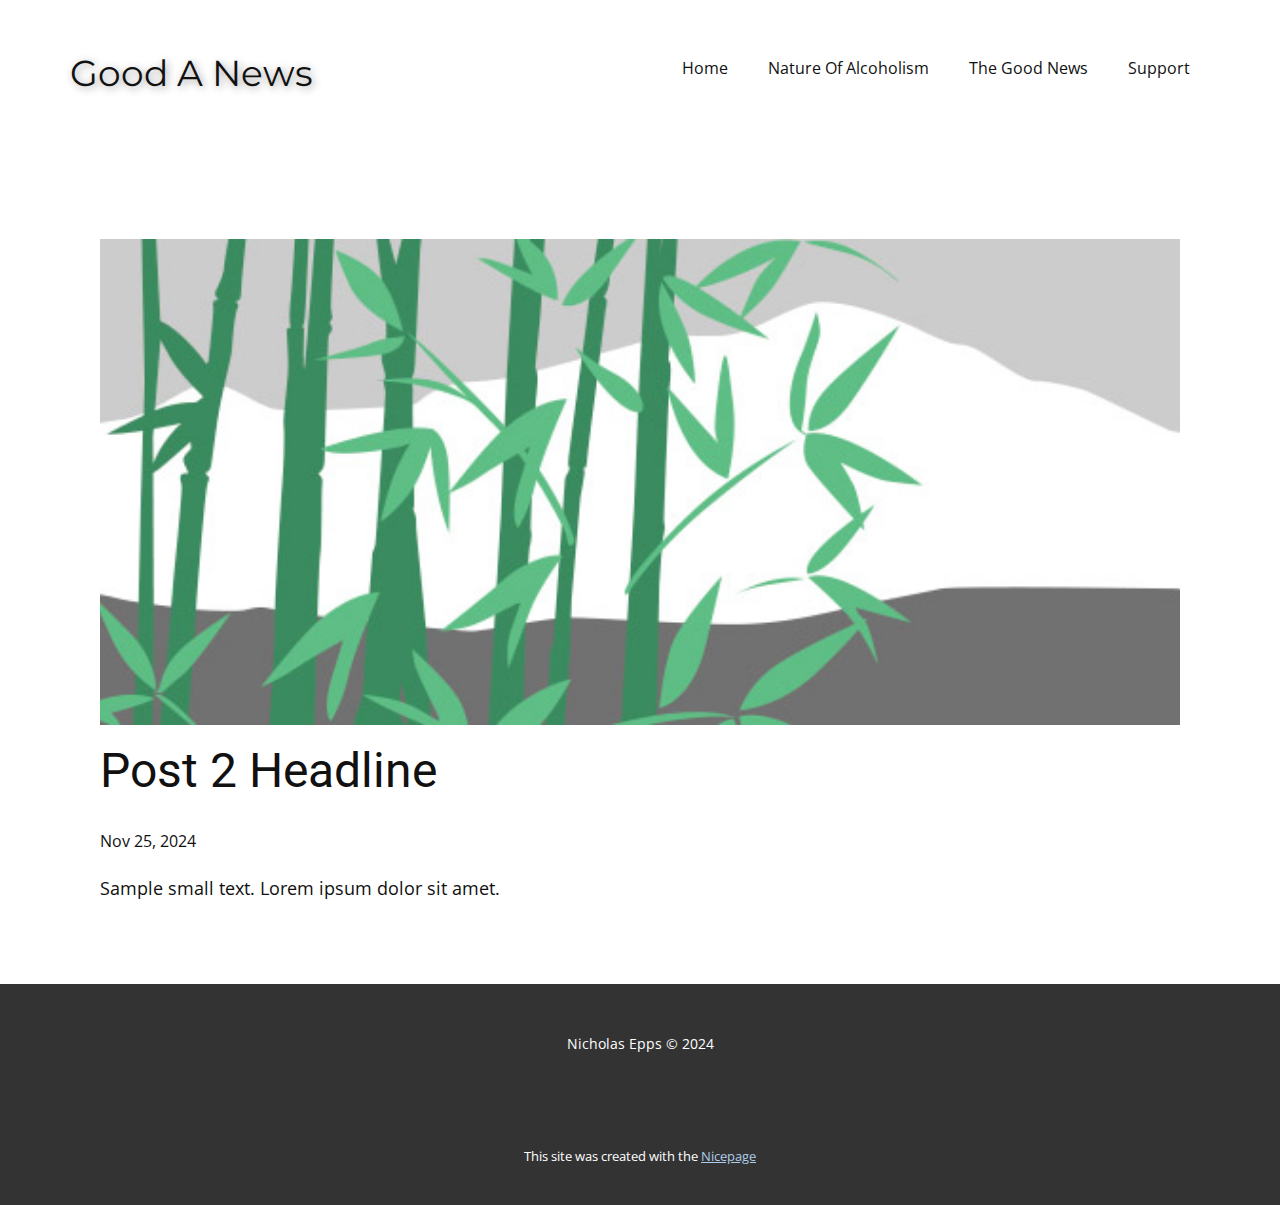
<file: blog/post-1.html>
<!DOCTYPE html>
<html style="font-size: 16px;" lang="en"><head>
    <meta name="viewport" content="width=device-width, initial-scale=1.0">
    <meta charset="utf-8">
    <meta name="keywords" content="Post 1 Headline">
    <meta name="description" content="">
    <title>Post 2 Headline</title>
    <link rel="stylesheet" href="../nicepage.css" media="screen">
<link rel="stylesheet" href="../Post-Template.css" media="screen">
    <script class="u-script" type="text/javascript" src="../jquery.js" defer=""></script>
    <script class="u-script" type="text/javascript" src="../nicepage.js" defer=""></script>
    <meta name="generator" content="Nicepage 7.0.3, nicepage.com">
    <link id="u-theme-google-font" rel="stylesheet" href="https://fonts.googleapis.com/css?family=Roboto:100,100i,300,300i,400,400i,500,500i,700,700i,900,900i|Open+Sans:300,300i,400,400i,500,500i,600,600i,700,700i,800,800i">
    <link id="u-page-google-font" rel="stylesheet" href="https://fonts.googleapis.com/css?family=Montserrat:100,100i,200,200i,300,300i,400,400i,500,500i,600,600i,700,700i,800,800i,900,900i">
    
    
    
    <script type="application/ld+json">{
		"@context": "http://schema.org",
		"@type": "Organization",
		"name": ""
}</script>
    <meta name="theme-color" content="#478ac9">
  <meta data-intl-tel-input-cdn-path="intlTelInput/"></head>
  <body data-path-to-root="./" data-include-products="false" class="u-body u-xl-mode" data-lang="en"><header class="u-clearfix u-header u-header" id="sec-c735"><div class="u-clearfix u-sheet u-sheet-1">
        <nav class="u-menu u-menu-one-level u-offcanvas u-menu-1">
          <div class="menu-collapse" style="font-size: 1rem; letter-spacing: 0px;">
            <a class="u-button-style u-custom-left-right-menu-spacing u-custom-padding-bottom u-custom-top-bottom-menu-spacing u-hamburger-link u-nav-link u-text-active-palette-1-base u-text-hover-palette-2-base" href="#">
              <svg class="u-svg-link" viewBox="0 0 24 24"><use xlink:href="#menu-hamburger"></use></svg>
              <svg class="u-svg-content" version="1.1" id="menu-hamburger" viewBox="0 0 16 16" x="0px" y="0px" xmlns:xlink="http://www.w3.org/1999/xlink" xmlns="http://www.w3.org/2000/svg"><g><rect y="1" width="16" height="2"></rect><rect y="7" width="16" height="2"></rect><rect y="13" width="16" height="2"></rect>
</g></svg>
            </a>
          </div>
          <div class="u-custom-menu u-nav-container">
            <ul class="u-nav u-unstyled u-nav-1"><li class="u-nav-item"><a class="u-button-style u-nav-link u-text-active-palette-1-base u-text-hover-palette-2-base" href="../" style="padding: 10px 20px;">Home</a>
</li><li class="u-nav-item"><a class="u-button-style u-nav-link u-text-active-palette-1-base u-text-hover-palette-2-base" href="../Nature-Of-Alcoholism.html" style="padding: 10px 20px;">Nature Of Alcoholism</a>
</li><li class="u-nav-item"><a class="u-button-style u-nav-link u-text-active-palette-1-base u-text-hover-palette-2-base" href="../The-Good-News.html" style="padding: 10px 20px;">The Good News</a>
</li><li class="u-nav-item"><a class="u-button-style u-nav-link u-text-active-palette-1-base u-text-hover-palette-2-base" href="../Support.html" style="padding: 10px 20px;">Support</a>
</li></ul>
          </div>
          <div class="u-custom-menu u-nav-container-collapse">
            <div class="u-black u-container-style u-inner-container-layout u-opacity u-opacity-95 u-sidenav">
              <div class="u-inner-container-layout u-sidenav-overflow">
                <div class="u-menu-close"></div>
                <ul class="u-align-center u-nav u-popupmenu-items u-unstyled u-nav-2"><li class="u-nav-item"><a class="u-button-style u-nav-link" href="../">Home</a>
</li><li class="u-nav-item"><a class="u-button-style u-nav-link" href="../Nature-Of-Alcoholism.html">Nature Of Alcoholism</a>
</li><li class="u-nav-item"><a class="u-button-style u-nav-link" href="../The-Good-News.html">The Good News</a>
</li><li class="u-nav-item"><a class="u-button-style u-nav-link" href="../Support.html">Support</a>
</li></ul>
              </div>
            </div>
            <div class="u-black u-menu-overlay u-opacity u-opacity-70"></div>
          </div>
        </nav>
        <h1 class="u-custom-font u-font-montserrat u-text u-text-default u-text-1">Good A News </h1>
      </div></header>
    <section class="u-align-center u-clearfix u-section-1" id="sec-ab61">
      <div class="u-clearfix u-sheet u-valign-middle-md u-valign-middle-sm u-valign-middle-xs u-sheet-1"><!--post_details--><!--post_details_options_json--><!--{"source":""}--><!--/post_details_options_json--><!--blog_post-->
        <div class="u-container-style u-expanded-width u-post-details u-post-details-1">
          <div class="u-container-layout u-valign-middle u-container-layout-1"><!--blog_post_image-->
            <img alt="" class="u-blog-control u-expanded-width u-image u-image-default u-image-1" src="../images/68f64b9d.jpeg"><!--/blog_post_image--><!--blog_post_header-->
            <h2 class="u-blog-control u-text u-text-1">Post 2 Headline</h2><!--/blog_post_header--><!--blog_post_metadata-->
            <div class="u-blog-control u-metadata u-metadata-1"><!--blog_post_metadata_date-->
              <span class="u-meta-date u-meta-icon">Nov 25, 2024</span><!--/blog_post_metadata_date--><!--blog_post_metadata_category-->
              <!--/blog_post_metadata_category--><!--blog_post_metadata_comments-->
              <!--/blog_post_metadata_comments-->
            </div><!--/blog_post_metadata--><!--blog_post_content-->
            <div class="u-align-justify u-blog-control u-post-content u-text u-text-2 fr-view">
  <p>Sample small text. Lorem ipsum dolor sit amet.</p>
  </div><!--/blog_post_content-->
          </div>
        </div><!--/blog_post--><!--/post_details-->
      </div>
    </section>
    
    
    
    <footer class="u-align-center u-clearfix u-container-align-center u-footer u-grey-80 u-footer" id="sec-4568"><div class="u-clearfix u-sheet u-sheet-1">
        <p class="u-small-text u-text u-text-variant u-text-1">Nicholas Epps © 2024</p>
      </div></footer>
    <section class="u-backlink u-clearfix u-grey-80">
      <p class="u-text">
        <span>This site was created with the </span>
        <a class="u-link" href="https://nicepage.com/" target="_blank" rel="nofollow">
          <span>Nicepage</span>
        </a>
      </p>
    </section>
  
</body></html>
</file>
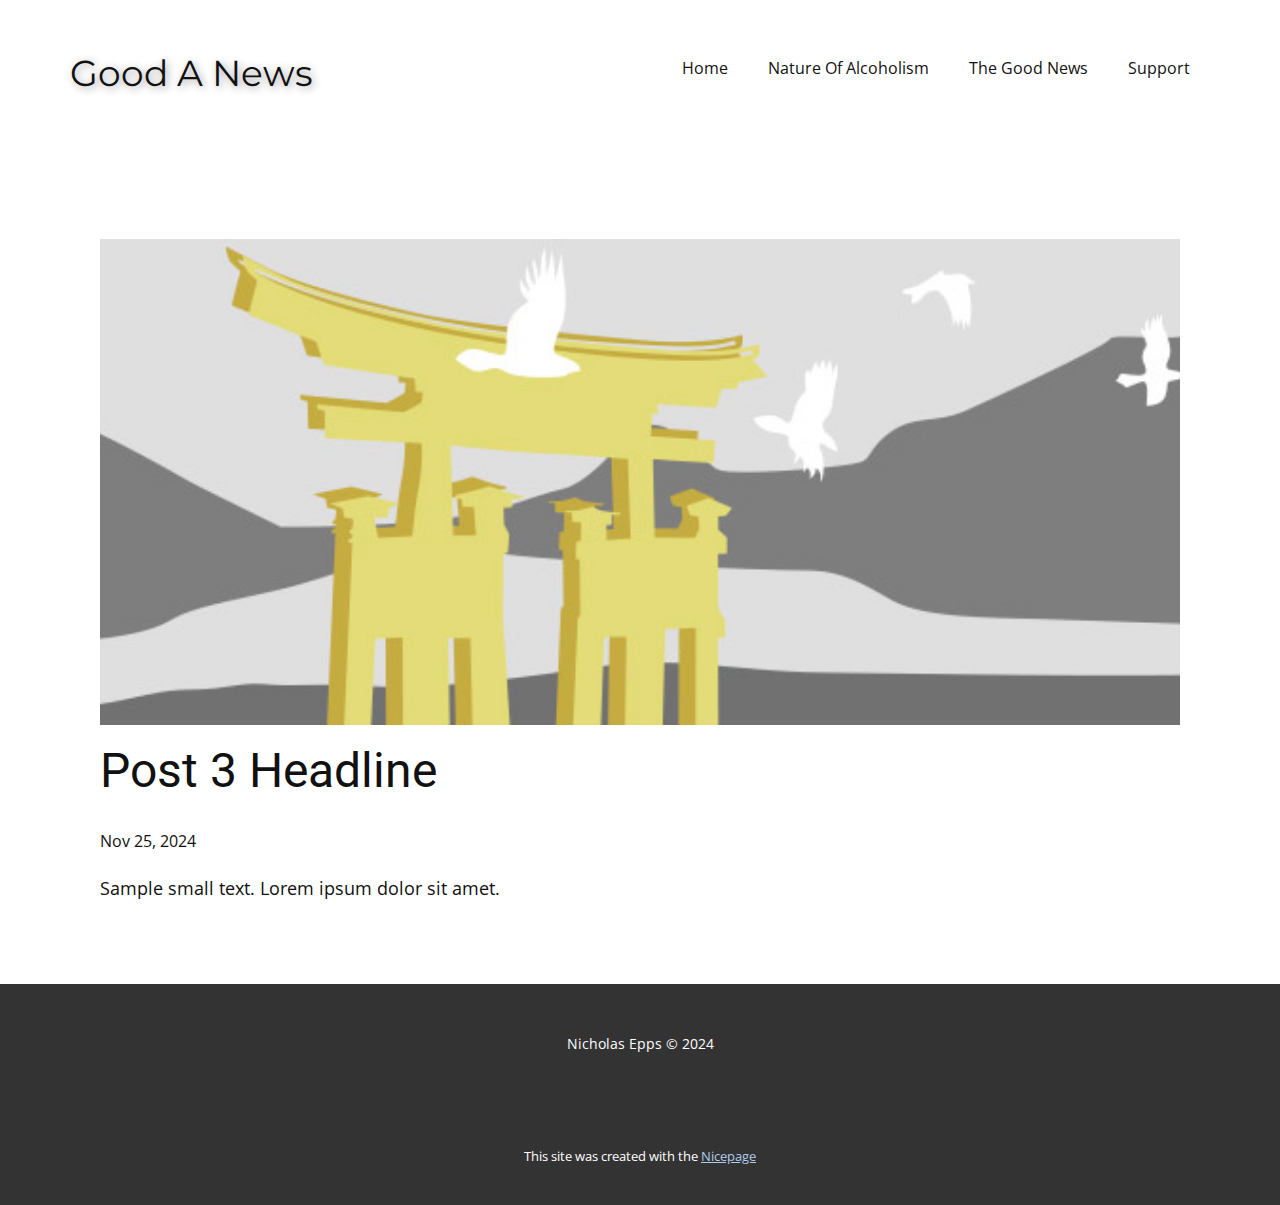
<file: blog/post-2.html>
<!DOCTYPE html>
<html style="font-size: 16px;" lang="en"><head>
    <meta name="viewport" content="width=device-width, initial-scale=1.0">
    <meta charset="utf-8">
    <meta name="keywords" content="Post 1 Headline">
    <meta name="description" content="">
    <title>Post 3 Headline</title>
    <link rel="stylesheet" href="../nicepage.css" media="screen">
<link rel="stylesheet" href="../Post-Template.css" media="screen">
    <script class="u-script" type="text/javascript" src="../jquery.js" defer=""></script>
    <script class="u-script" type="text/javascript" src="../nicepage.js" defer=""></script>
    <meta name="generator" content="Nicepage 7.0.3, nicepage.com">
    <link id="u-theme-google-font" rel="stylesheet" href="https://fonts.googleapis.com/css?family=Roboto:100,100i,300,300i,400,400i,500,500i,700,700i,900,900i|Open+Sans:300,300i,400,400i,500,500i,600,600i,700,700i,800,800i">
    <link id="u-page-google-font" rel="stylesheet" href="https://fonts.googleapis.com/css?family=Montserrat:100,100i,200,200i,300,300i,400,400i,500,500i,600,600i,700,700i,800,800i,900,900i">
    
    
    
    <script type="application/ld+json">{
		"@context": "http://schema.org",
		"@type": "Organization",
		"name": ""
}</script>
    <meta name="theme-color" content="#478ac9">
  <meta data-intl-tel-input-cdn-path="intlTelInput/"></head>
  <body data-path-to-root="./" data-include-products="false" class="u-body u-xl-mode" data-lang="en"><header class="u-clearfix u-header u-header" id="sec-c735"><div class="u-clearfix u-sheet u-sheet-1">
        <nav class="u-menu u-menu-one-level u-offcanvas u-menu-1">
          <div class="menu-collapse" style="font-size: 1rem; letter-spacing: 0px;">
            <a class="u-button-style u-custom-left-right-menu-spacing u-custom-padding-bottom u-custom-top-bottom-menu-spacing u-hamburger-link u-nav-link u-text-active-palette-1-base u-text-hover-palette-2-base" href="#">
              <svg class="u-svg-link" viewBox="0 0 24 24"><use xlink:href="#menu-hamburger"></use></svg>
              <svg class="u-svg-content" version="1.1" id="menu-hamburger" viewBox="0 0 16 16" x="0px" y="0px" xmlns:xlink="http://www.w3.org/1999/xlink" xmlns="http://www.w3.org/2000/svg"><g><rect y="1" width="16" height="2"></rect><rect y="7" width="16" height="2"></rect><rect y="13" width="16" height="2"></rect>
</g></svg>
            </a>
          </div>
          <div class="u-custom-menu u-nav-container">
            <ul class="u-nav u-unstyled u-nav-1"><li class="u-nav-item"><a class="u-button-style u-nav-link u-text-active-palette-1-base u-text-hover-palette-2-base" href="../" style="padding: 10px 20px;">Home</a>
</li><li class="u-nav-item"><a class="u-button-style u-nav-link u-text-active-palette-1-base u-text-hover-palette-2-base" href="../Nature-Of-Alcoholism.html" style="padding: 10px 20px;">Nature Of Alcoholism</a>
</li><li class="u-nav-item"><a class="u-button-style u-nav-link u-text-active-palette-1-base u-text-hover-palette-2-base" href="../The-Good-News.html" style="padding: 10px 20px;">The Good News</a>
</li><li class="u-nav-item"><a class="u-button-style u-nav-link u-text-active-palette-1-base u-text-hover-palette-2-base" href="../Support.html" style="padding: 10px 20px;">Support</a>
</li></ul>
          </div>
          <div class="u-custom-menu u-nav-container-collapse">
            <div class="u-black u-container-style u-inner-container-layout u-opacity u-opacity-95 u-sidenav">
              <div class="u-inner-container-layout u-sidenav-overflow">
                <div class="u-menu-close"></div>
                <ul class="u-align-center u-nav u-popupmenu-items u-unstyled u-nav-2"><li class="u-nav-item"><a class="u-button-style u-nav-link" href="../">Home</a>
</li><li class="u-nav-item"><a class="u-button-style u-nav-link" href="../Nature-Of-Alcoholism.html">Nature Of Alcoholism</a>
</li><li class="u-nav-item"><a class="u-button-style u-nav-link" href="../The-Good-News.html">The Good News</a>
</li><li class="u-nav-item"><a class="u-button-style u-nav-link" href="../Support.html">Support</a>
</li></ul>
              </div>
            </div>
            <div class="u-black u-menu-overlay u-opacity u-opacity-70"></div>
          </div>
        </nav>
        <h1 class="u-custom-font u-font-montserrat u-text u-text-default u-text-1">Good A News </h1>
      </div></header>
    <section class="u-align-center u-clearfix u-section-1" id="sec-ab61">
      <div class="u-clearfix u-sheet u-valign-middle-md u-valign-middle-sm u-valign-middle-xs u-sheet-1"><!--post_details--><!--post_details_options_json--><!--{"source":""}--><!--/post_details_options_json--><!--blog_post-->
        <div class="u-container-style u-expanded-width u-post-details u-post-details-1">
          <div class="u-container-layout u-valign-middle u-container-layout-1"><!--blog_post_image-->
            <img alt="" class="u-blog-control u-expanded-width u-image u-image-default u-image-1" src="../images/8ad73f3c.jpeg"><!--/blog_post_image--><!--blog_post_header-->
            <h2 class="u-blog-control u-text u-text-1">Post 3 Headline</h2><!--/blog_post_header--><!--blog_post_metadata-->
            <div class="u-blog-control u-metadata u-metadata-1"><!--blog_post_metadata_date-->
              <span class="u-meta-date u-meta-icon">Nov 25, 2024</span><!--/blog_post_metadata_date--><!--blog_post_metadata_category-->
              <!--/blog_post_metadata_category--><!--blog_post_metadata_comments-->
              <!--/blog_post_metadata_comments-->
            </div><!--/blog_post_metadata--><!--blog_post_content-->
            <div class="u-align-justify u-blog-control u-post-content u-text u-text-2 fr-view">
  <p>Sample small text. Lorem ipsum dolor sit amet.</p>
  </div><!--/blog_post_content-->
          </div>
        </div><!--/blog_post--><!--/post_details-->
      </div>
    </section>
    
    
    
    <footer class="u-align-center u-clearfix u-container-align-center u-footer u-grey-80 u-footer" id="sec-4568"><div class="u-clearfix u-sheet u-sheet-1">
        <p class="u-small-text u-text u-text-variant u-text-1">Nicholas Epps © 2024</p>
      </div></footer>
    <section class="u-backlink u-clearfix u-grey-80">
      <p class="u-text">
        <span>This site was created with the </span>
        <a class="u-link" href="https://nicepage.com/" target="_blank" rel="nofollow">
          <span>Nicepage</span>
        </a>
      </p>
    </section>
  
</body></html>
</file>
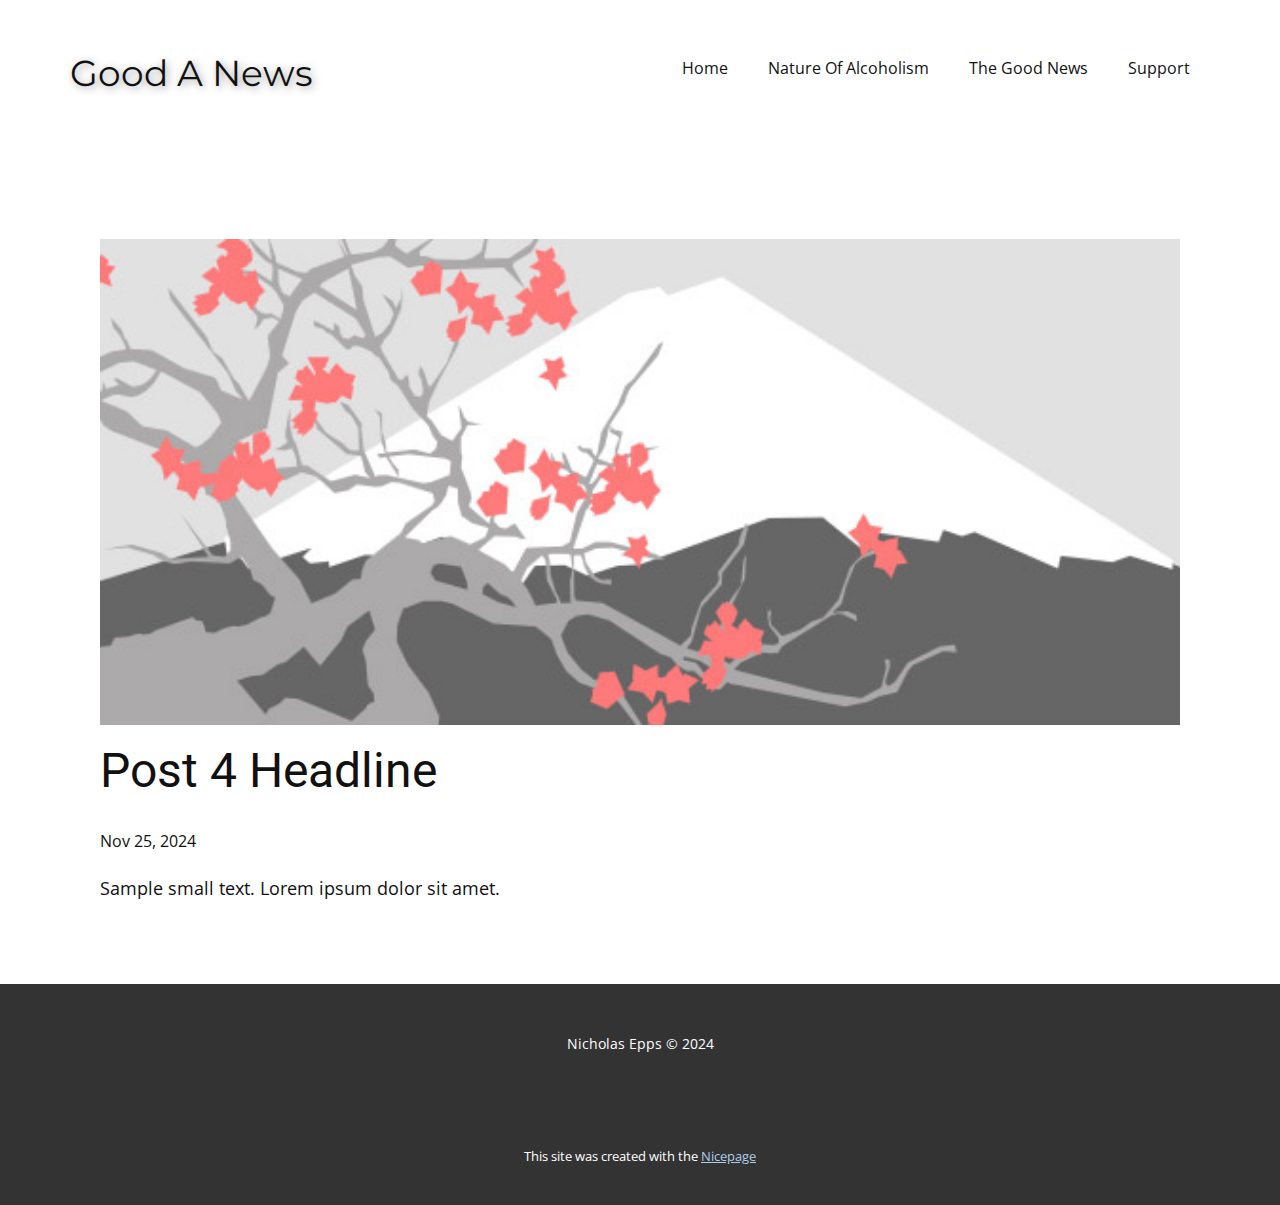
<file: blog/post-3.html>
<!DOCTYPE html>
<html style="font-size: 16px;" lang="en"><head>
    <meta name="viewport" content="width=device-width, initial-scale=1.0">
    <meta charset="utf-8">
    <meta name="keywords" content="Post 1 Headline">
    <meta name="description" content="">
    <title>Post 4 Headline</title>
    <link rel="stylesheet" href="../nicepage.css" media="screen">
<link rel="stylesheet" href="../Post-Template.css" media="screen">
    <script class="u-script" type="text/javascript" src="../jquery.js" defer=""></script>
    <script class="u-script" type="text/javascript" src="../nicepage.js" defer=""></script>
    <meta name="generator" content="Nicepage 7.0.3, nicepage.com">
    <link id="u-theme-google-font" rel="stylesheet" href="https://fonts.googleapis.com/css?family=Roboto:100,100i,300,300i,400,400i,500,500i,700,700i,900,900i|Open+Sans:300,300i,400,400i,500,500i,600,600i,700,700i,800,800i">
    <link id="u-page-google-font" rel="stylesheet" href="https://fonts.googleapis.com/css?family=Montserrat:100,100i,200,200i,300,300i,400,400i,500,500i,600,600i,700,700i,800,800i,900,900i">
    
    
    
    <script type="application/ld+json">{
		"@context": "http://schema.org",
		"@type": "Organization",
		"name": ""
}</script>
    <meta name="theme-color" content="#478ac9">
  <meta data-intl-tel-input-cdn-path="intlTelInput/"></head>
  <body data-path-to-root="./" data-include-products="false" class="u-body u-xl-mode" data-lang="en"><header class="u-clearfix u-header u-header" id="sec-c735"><div class="u-clearfix u-sheet u-sheet-1">
        <nav class="u-menu u-menu-one-level u-offcanvas u-menu-1">
          <div class="menu-collapse" style="font-size: 1rem; letter-spacing: 0px;">
            <a class="u-button-style u-custom-left-right-menu-spacing u-custom-padding-bottom u-custom-top-bottom-menu-spacing u-hamburger-link u-nav-link u-text-active-palette-1-base u-text-hover-palette-2-base" href="#">
              <svg class="u-svg-link" viewBox="0 0 24 24"><use xlink:href="#menu-hamburger"></use></svg>
              <svg class="u-svg-content" version="1.1" id="menu-hamburger" viewBox="0 0 16 16" x="0px" y="0px" xmlns:xlink="http://www.w3.org/1999/xlink" xmlns="http://www.w3.org/2000/svg"><g><rect y="1" width="16" height="2"></rect><rect y="7" width="16" height="2"></rect><rect y="13" width="16" height="2"></rect>
</g></svg>
            </a>
          </div>
          <div class="u-custom-menu u-nav-container">
            <ul class="u-nav u-unstyled u-nav-1"><li class="u-nav-item"><a class="u-button-style u-nav-link u-text-active-palette-1-base u-text-hover-palette-2-base" href="../" style="padding: 10px 20px;">Home</a>
</li><li class="u-nav-item"><a class="u-button-style u-nav-link u-text-active-palette-1-base u-text-hover-palette-2-base" href="../Nature-Of-Alcoholism.html" style="padding: 10px 20px;">Nature Of Alcoholism</a>
</li><li class="u-nav-item"><a class="u-button-style u-nav-link u-text-active-palette-1-base u-text-hover-palette-2-base" href="../The-Good-News.html" style="padding: 10px 20px;">The Good News</a>
</li><li class="u-nav-item"><a class="u-button-style u-nav-link u-text-active-palette-1-base u-text-hover-palette-2-base" href="../Support.html" style="padding: 10px 20px;">Support</a>
</li></ul>
          </div>
          <div class="u-custom-menu u-nav-container-collapse">
            <div class="u-black u-container-style u-inner-container-layout u-opacity u-opacity-95 u-sidenav">
              <div class="u-inner-container-layout u-sidenav-overflow">
                <div class="u-menu-close"></div>
                <ul class="u-align-center u-nav u-popupmenu-items u-unstyled u-nav-2"><li class="u-nav-item"><a class="u-button-style u-nav-link" href="../">Home</a>
</li><li class="u-nav-item"><a class="u-button-style u-nav-link" href="../Nature-Of-Alcoholism.html">Nature Of Alcoholism</a>
</li><li class="u-nav-item"><a class="u-button-style u-nav-link" href="../The-Good-News.html">The Good News</a>
</li><li class="u-nav-item"><a class="u-button-style u-nav-link" href="../Support.html">Support</a>
</li></ul>
              </div>
            </div>
            <div class="u-black u-menu-overlay u-opacity u-opacity-70"></div>
          </div>
        </nav>
        <h1 class="u-custom-font u-font-montserrat u-text u-text-default u-text-1">Good A News </h1>
      </div></header>
    <section class="u-align-center u-clearfix u-section-1" id="sec-ab61">
      <div class="u-clearfix u-sheet u-valign-middle-md u-valign-middle-sm u-valign-middle-xs u-sheet-1"><!--post_details--><!--post_details_options_json--><!--{"source":""}--><!--/post_details_options_json--><!--blog_post-->
        <div class="u-container-style u-expanded-width u-post-details u-post-details-1">
          <div class="u-container-layout u-valign-middle u-container-layout-1"><!--blog_post_image-->
            <img alt="" class="u-blog-control u-expanded-width u-image u-image-default u-image-1" src="../images/0fd3416c.jpeg"><!--/blog_post_image--><!--blog_post_header-->
            <h2 class="u-blog-control u-text u-text-1">Post 4 Headline</h2><!--/blog_post_header--><!--blog_post_metadata-->
            <div class="u-blog-control u-metadata u-metadata-1"><!--blog_post_metadata_date-->
              <span class="u-meta-date u-meta-icon">Nov 25, 2024</span><!--/blog_post_metadata_date--><!--blog_post_metadata_category-->
              <!--/blog_post_metadata_category--><!--blog_post_metadata_comments-->
              <!--/blog_post_metadata_comments-->
            </div><!--/blog_post_metadata--><!--blog_post_content-->
            <div class="u-align-justify u-blog-control u-post-content u-text u-text-2 fr-view">
  <p>Sample small text. Lorem ipsum dolor sit amet.</p>
  </div><!--/blog_post_content-->
          </div>
        </div><!--/blog_post--><!--/post_details-->
      </div>
    </section>
    
    
    
    <footer class="u-align-center u-clearfix u-container-align-center u-footer u-grey-80 u-footer" id="sec-4568"><div class="u-clearfix u-sheet u-sheet-1">
        <p class="u-small-text u-text u-text-variant u-text-1">Nicholas Epps © 2024</p>
      </div></footer>
    <section class="u-backlink u-clearfix u-grey-80">
      <p class="u-text">
        <span>This site was created with the </span>
        <a class="u-link" href="https://nicepage.com/" target="_blank" rel="nofollow">
          <span>Nicepage</span>
        </a>
      </p>
    </section>
  
</body></html>
</file>
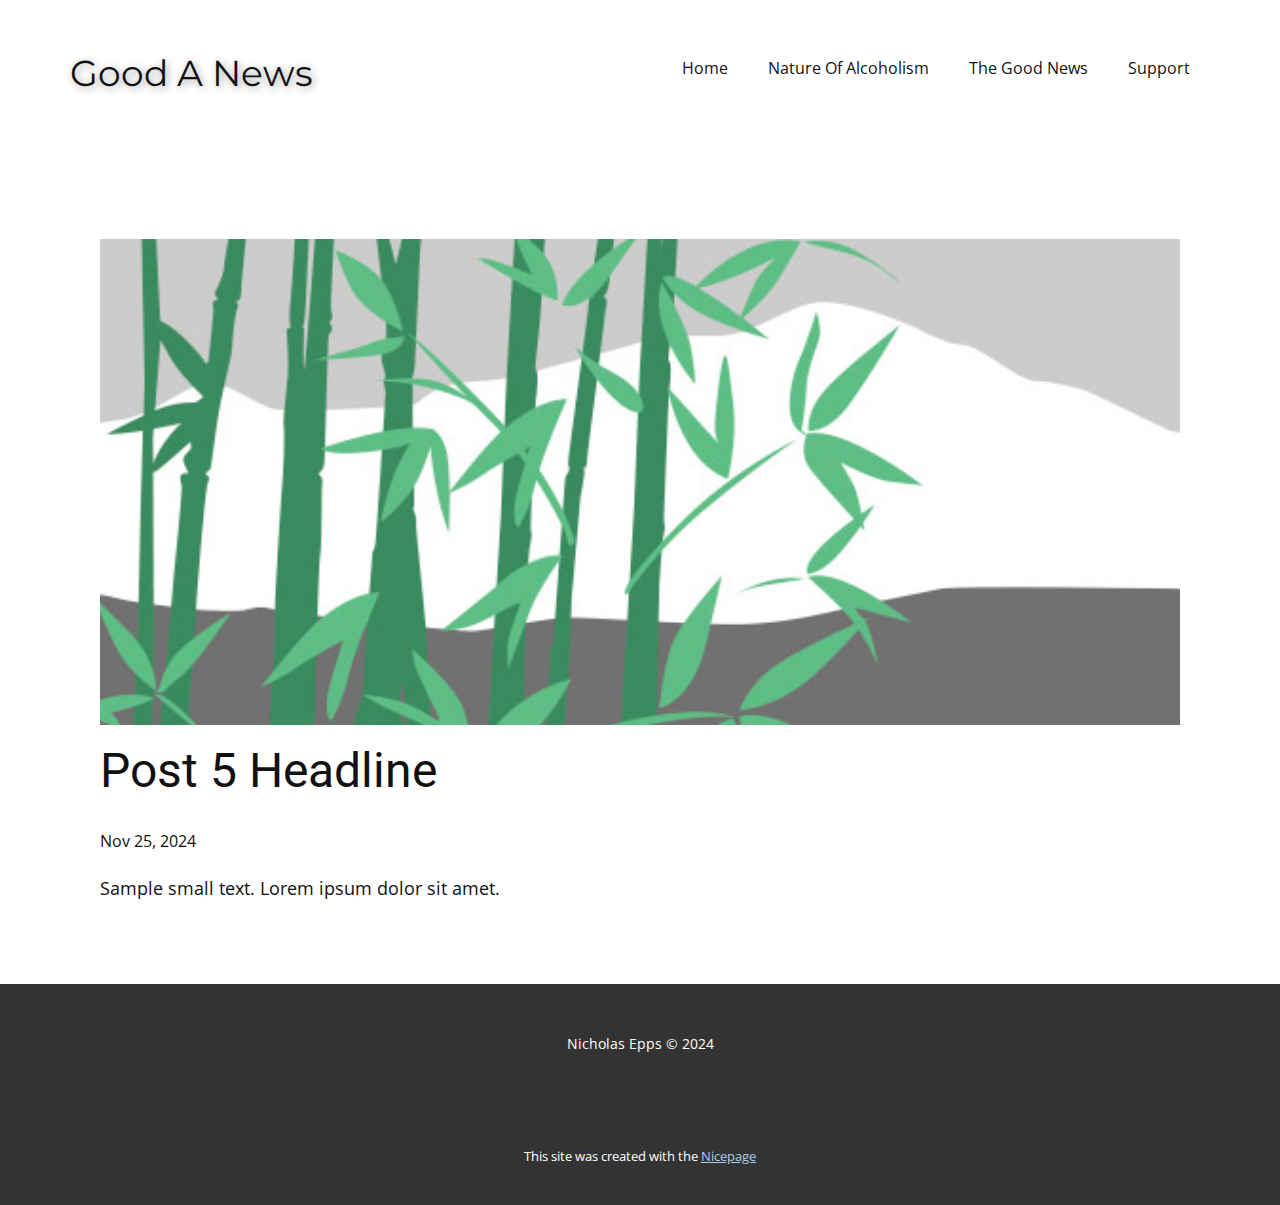
<file: blog/post-4.html>
<!DOCTYPE html>
<html style="font-size: 16px;" lang="en"><head>
    <meta name="viewport" content="width=device-width, initial-scale=1.0">
    <meta charset="utf-8">
    <meta name="keywords" content="Post 1 Headline">
    <meta name="description" content="">
    <title>Post 5 Headline</title>
    <link rel="stylesheet" href="../nicepage.css" media="screen">
<link rel="stylesheet" href="../Post-Template.css" media="screen">
    <script class="u-script" type="text/javascript" src="../jquery.js" defer=""></script>
    <script class="u-script" type="text/javascript" src="../nicepage.js" defer=""></script>
    <meta name="generator" content="Nicepage 7.0.3, nicepage.com">
    <link id="u-theme-google-font" rel="stylesheet" href="https://fonts.googleapis.com/css?family=Roboto:100,100i,300,300i,400,400i,500,500i,700,700i,900,900i|Open+Sans:300,300i,400,400i,500,500i,600,600i,700,700i,800,800i">
    <link id="u-page-google-font" rel="stylesheet" href="https://fonts.googleapis.com/css?family=Montserrat:100,100i,200,200i,300,300i,400,400i,500,500i,600,600i,700,700i,800,800i,900,900i">
    
    
    
    <script type="application/ld+json">{
		"@context": "http://schema.org",
		"@type": "Organization",
		"name": ""
}</script>
    <meta name="theme-color" content="#478ac9">
  <meta data-intl-tel-input-cdn-path="intlTelInput/"></head>
  <body data-path-to-root="./" data-include-products="false" class="u-body u-xl-mode" data-lang="en"><header class="u-clearfix u-header u-header" id="sec-c735"><div class="u-clearfix u-sheet u-sheet-1">
        <nav class="u-menu u-menu-one-level u-offcanvas u-menu-1">
          <div class="menu-collapse" style="font-size: 1rem; letter-spacing: 0px;">
            <a class="u-button-style u-custom-left-right-menu-spacing u-custom-padding-bottom u-custom-top-bottom-menu-spacing u-hamburger-link u-nav-link u-text-active-palette-1-base u-text-hover-palette-2-base" href="#">
              <svg class="u-svg-link" viewBox="0 0 24 24"><use xlink:href="#menu-hamburger"></use></svg>
              <svg class="u-svg-content" version="1.1" id="menu-hamburger" viewBox="0 0 16 16" x="0px" y="0px" xmlns:xlink="http://www.w3.org/1999/xlink" xmlns="http://www.w3.org/2000/svg"><g><rect y="1" width="16" height="2"></rect><rect y="7" width="16" height="2"></rect><rect y="13" width="16" height="2"></rect>
</g></svg>
            </a>
          </div>
          <div class="u-custom-menu u-nav-container">
            <ul class="u-nav u-unstyled u-nav-1"><li class="u-nav-item"><a class="u-button-style u-nav-link u-text-active-palette-1-base u-text-hover-palette-2-base" href="../" style="padding: 10px 20px;">Home</a>
</li><li class="u-nav-item"><a class="u-button-style u-nav-link u-text-active-palette-1-base u-text-hover-palette-2-base" href="../Nature-Of-Alcoholism.html" style="padding: 10px 20px;">Nature Of Alcoholism</a>
</li><li class="u-nav-item"><a class="u-button-style u-nav-link u-text-active-palette-1-base u-text-hover-palette-2-base" href="../The-Good-News.html" style="padding: 10px 20px;">The Good News</a>
</li><li class="u-nav-item"><a class="u-button-style u-nav-link u-text-active-palette-1-base u-text-hover-palette-2-base" href="../Support.html" style="padding: 10px 20px;">Support</a>
</li></ul>
          </div>
          <div class="u-custom-menu u-nav-container-collapse">
            <div class="u-black u-container-style u-inner-container-layout u-opacity u-opacity-95 u-sidenav">
              <div class="u-inner-container-layout u-sidenav-overflow">
                <div class="u-menu-close"></div>
                <ul class="u-align-center u-nav u-popupmenu-items u-unstyled u-nav-2"><li class="u-nav-item"><a class="u-button-style u-nav-link" href="../">Home</a>
</li><li class="u-nav-item"><a class="u-button-style u-nav-link" href="../Nature-Of-Alcoholism.html">Nature Of Alcoholism</a>
</li><li class="u-nav-item"><a class="u-button-style u-nav-link" href="../The-Good-News.html">The Good News</a>
</li><li class="u-nav-item"><a class="u-button-style u-nav-link" href="../Support.html">Support</a>
</li></ul>
              </div>
            </div>
            <div class="u-black u-menu-overlay u-opacity u-opacity-70"></div>
          </div>
        </nav>
        <h1 class="u-custom-font u-font-montserrat u-text u-text-default u-text-1">Good A News </h1>
      </div></header>
    <section class="u-align-center u-clearfix u-section-1" id="sec-ab61">
      <div class="u-clearfix u-sheet u-valign-middle-md u-valign-middle-sm u-valign-middle-xs u-sheet-1"><!--post_details--><!--post_details_options_json--><!--{"source":""}--><!--/post_details_options_json--><!--blog_post-->
        <div class="u-container-style u-expanded-width u-post-details u-post-details-1">
          <div class="u-container-layout u-valign-middle u-container-layout-1"><!--blog_post_image-->
            <img alt="" class="u-blog-control u-expanded-width u-image u-image-default u-image-1" src="../images/68f64b9d.jpeg"><!--/blog_post_image--><!--blog_post_header-->
            <h2 class="u-blog-control u-text u-text-1">Post 5 Headline</h2><!--/blog_post_header--><!--blog_post_metadata-->
            <div class="u-blog-control u-metadata u-metadata-1"><!--blog_post_metadata_date-->
              <span class="u-meta-date u-meta-icon">Nov 25, 2024</span><!--/blog_post_metadata_date--><!--blog_post_metadata_category-->
              <!--/blog_post_metadata_category--><!--blog_post_metadata_comments-->
              <!--/blog_post_metadata_comments-->
            </div><!--/blog_post_metadata--><!--blog_post_content-->
            <div class="u-align-justify u-blog-control u-post-content u-text u-text-2 fr-view">
  <p>Sample small text. Lorem ipsum dolor sit amet.</p>
  </div><!--/blog_post_content-->
          </div>
        </div><!--/blog_post--><!--/post_details-->
      </div>
    </section>
    
    
    
    <footer class="u-align-center u-clearfix u-container-align-center u-footer u-grey-80 u-footer" id="sec-4568"><div class="u-clearfix u-sheet u-sheet-1">
        <p class="u-small-text u-text u-text-variant u-text-1">Nicholas Epps © 2024</p>
      </div></footer>
    <section class="u-backlink u-clearfix u-grey-80">
      <p class="u-text">
        <span>This site was created with the </span>
        <a class="u-link" href="https://nicepage.com/" target="_blank" rel="nofollow">
          <span>Nicepage</span>
        </a>
      </p>
    </section>
  
</body></html>
</file>
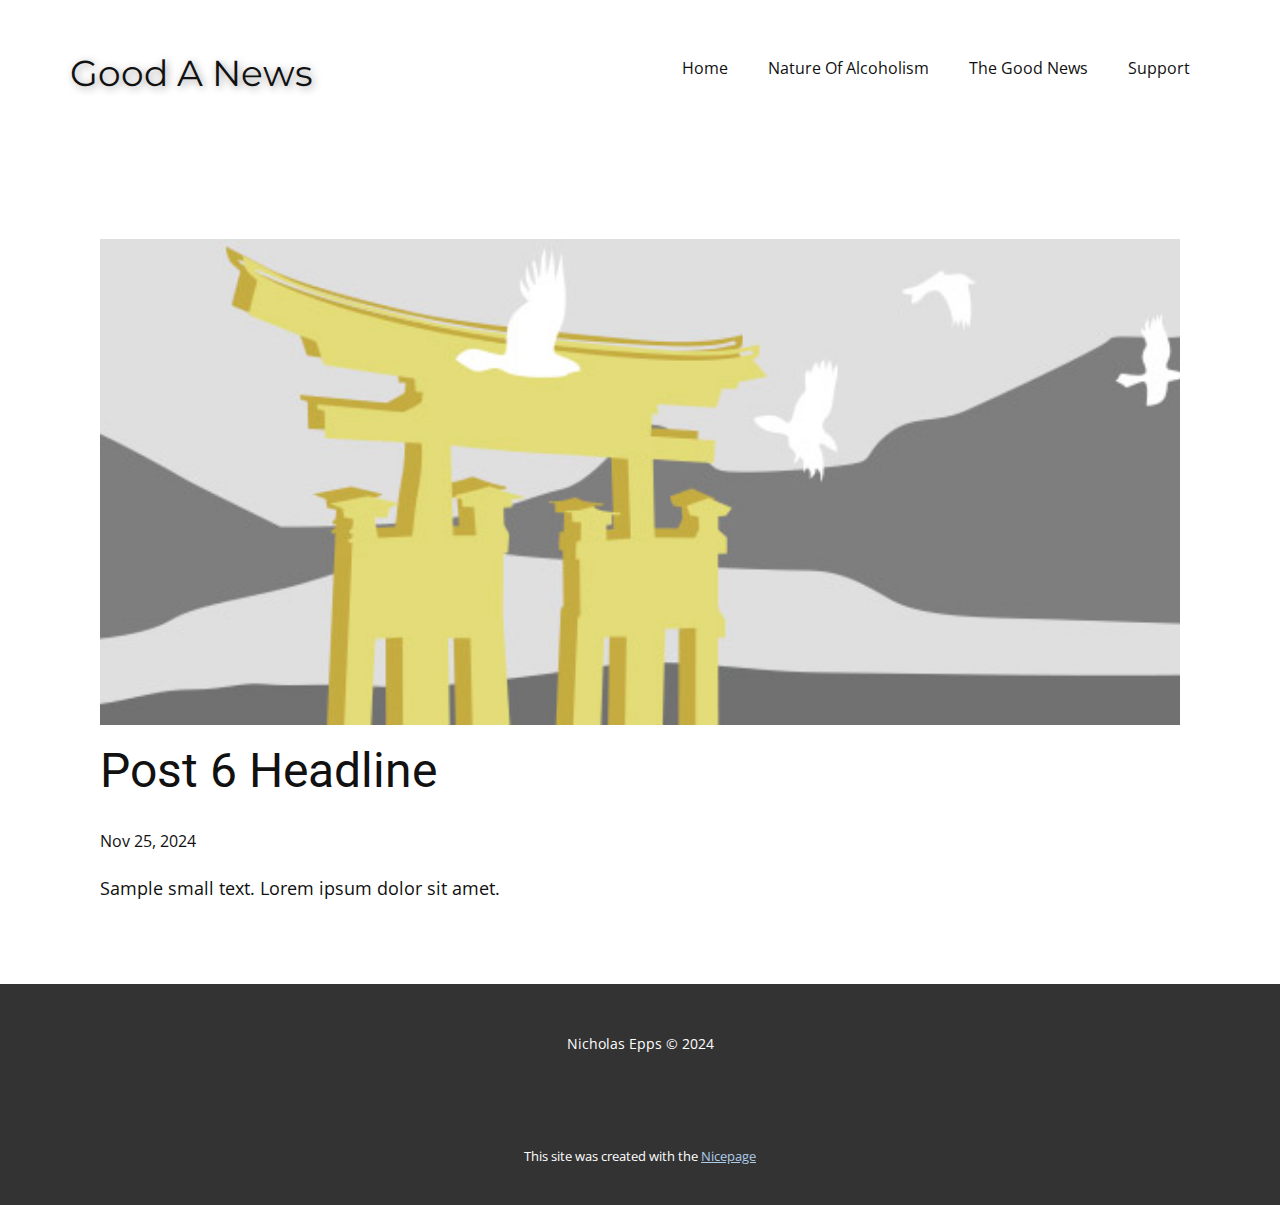
<file: blog/post-5.html>
<!DOCTYPE html>
<html style="font-size: 16px;" lang="en"><head>
    <meta name="viewport" content="width=device-width, initial-scale=1.0">
    <meta charset="utf-8">
    <meta name="keywords" content="Post 1 Headline">
    <meta name="description" content="">
    <title>Post 6 Headline</title>
    <link rel="stylesheet" href="../nicepage.css" media="screen">
<link rel="stylesheet" href="../Post-Template.css" media="screen">
    <script class="u-script" type="text/javascript" src="../jquery.js" defer=""></script>
    <script class="u-script" type="text/javascript" src="../nicepage.js" defer=""></script>
    <meta name="generator" content="Nicepage 7.0.3, nicepage.com">
    <link id="u-theme-google-font" rel="stylesheet" href="https://fonts.googleapis.com/css?family=Roboto:100,100i,300,300i,400,400i,500,500i,700,700i,900,900i|Open+Sans:300,300i,400,400i,500,500i,600,600i,700,700i,800,800i">
    <link id="u-page-google-font" rel="stylesheet" href="https://fonts.googleapis.com/css?family=Montserrat:100,100i,200,200i,300,300i,400,400i,500,500i,600,600i,700,700i,800,800i,900,900i">
    
    
    
    <script type="application/ld+json">{
		"@context": "http://schema.org",
		"@type": "Organization",
		"name": ""
}</script>
    <meta name="theme-color" content="#478ac9">
  <meta data-intl-tel-input-cdn-path="intlTelInput/"></head>
  <body data-path-to-root="./" data-include-products="false" class="u-body u-xl-mode" data-lang="en"><header class="u-clearfix u-header u-header" id="sec-c735"><div class="u-clearfix u-sheet u-sheet-1">
        <nav class="u-menu u-menu-one-level u-offcanvas u-menu-1">
          <div class="menu-collapse" style="font-size: 1rem; letter-spacing: 0px;">
            <a class="u-button-style u-custom-left-right-menu-spacing u-custom-padding-bottom u-custom-top-bottom-menu-spacing u-hamburger-link u-nav-link u-text-active-palette-1-base u-text-hover-palette-2-base" href="#">
              <svg class="u-svg-link" viewBox="0 0 24 24"><use xlink:href="#menu-hamburger"></use></svg>
              <svg class="u-svg-content" version="1.1" id="menu-hamburger" viewBox="0 0 16 16" x="0px" y="0px" xmlns:xlink="http://www.w3.org/1999/xlink" xmlns="http://www.w3.org/2000/svg"><g><rect y="1" width="16" height="2"></rect><rect y="7" width="16" height="2"></rect><rect y="13" width="16" height="2"></rect>
</g></svg>
            </a>
          </div>
          <div class="u-custom-menu u-nav-container">
            <ul class="u-nav u-unstyled u-nav-1"><li class="u-nav-item"><a class="u-button-style u-nav-link u-text-active-palette-1-base u-text-hover-palette-2-base" href="../" style="padding: 10px 20px;">Home</a>
</li><li class="u-nav-item"><a class="u-button-style u-nav-link u-text-active-palette-1-base u-text-hover-palette-2-base" href="../Nature-Of-Alcoholism.html" style="padding: 10px 20px;">Nature Of Alcoholism</a>
</li><li class="u-nav-item"><a class="u-button-style u-nav-link u-text-active-palette-1-base u-text-hover-palette-2-base" href="../The-Good-News.html" style="padding: 10px 20px;">The Good News</a>
</li><li class="u-nav-item"><a class="u-button-style u-nav-link u-text-active-palette-1-base u-text-hover-palette-2-base" href="../Support.html" style="padding: 10px 20px;">Support</a>
</li></ul>
          </div>
          <div class="u-custom-menu u-nav-container-collapse">
            <div class="u-black u-container-style u-inner-container-layout u-opacity u-opacity-95 u-sidenav">
              <div class="u-inner-container-layout u-sidenav-overflow">
                <div class="u-menu-close"></div>
                <ul class="u-align-center u-nav u-popupmenu-items u-unstyled u-nav-2"><li class="u-nav-item"><a class="u-button-style u-nav-link" href="../">Home</a>
</li><li class="u-nav-item"><a class="u-button-style u-nav-link" href="../Nature-Of-Alcoholism.html">Nature Of Alcoholism</a>
</li><li class="u-nav-item"><a class="u-button-style u-nav-link" href="../The-Good-News.html">The Good News</a>
</li><li class="u-nav-item"><a class="u-button-style u-nav-link" href="../Support.html">Support</a>
</li></ul>
              </div>
            </div>
            <div class="u-black u-menu-overlay u-opacity u-opacity-70"></div>
          </div>
        </nav>
        <h1 class="u-custom-font u-font-montserrat u-text u-text-default u-text-1">Good A News </h1>
      </div></header>
    <section class="u-align-center u-clearfix u-section-1" id="sec-ab61">
      <div class="u-clearfix u-sheet u-valign-middle-md u-valign-middle-sm u-valign-middle-xs u-sheet-1"><!--post_details--><!--post_details_options_json--><!--{"source":""}--><!--/post_details_options_json--><!--blog_post-->
        <div class="u-container-style u-expanded-width u-post-details u-post-details-1">
          <div class="u-container-layout u-valign-middle u-container-layout-1"><!--blog_post_image-->
            <img alt="" class="u-blog-control u-expanded-width u-image u-image-default u-image-1" src="../images/8ad73f3c.jpeg"><!--/blog_post_image--><!--blog_post_header-->
            <h2 class="u-blog-control u-text u-text-1">Post 6 Headline</h2><!--/blog_post_header--><!--blog_post_metadata-->
            <div class="u-blog-control u-metadata u-metadata-1"><!--blog_post_metadata_date-->
              <span class="u-meta-date u-meta-icon">Nov 25, 2024</span><!--/blog_post_metadata_date--><!--blog_post_metadata_category-->
              <!--/blog_post_metadata_category--><!--blog_post_metadata_comments-->
              <!--/blog_post_metadata_comments-->
            </div><!--/blog_post_metadata--><!--blog_post_content-->
            <div class="u-align-justify u-blog-control u-post-content u-text u-text-2 fr-view">
  <p>Sample small text. Lorem ipsum dolor sit amet.</p>
  </div><!--/blog_post_content-->
          </div>
        </div><!--/blog_post--><!--/post_details-->
      </div>
    </section>
    
    
    
    <footer class="u-align-center u-clearfix u-container-align-center u-footer u-grey-80 u-footer" id="sec-4568"><div class="u-clearfix u-sheet u-sheet-1">
        <p class="u-small-text u-text u-text-variant u-text-1">Nicholas Epps © 2024</p>
      </div></footer>
    <section class="u-backlink u-clearfix u-grey-80">
      <p class="u-text">
        <span>This site was created with the </span>
        <a class="u-link" href="https://nicepage.com/" target="_blank" rel="nofollow">
          <span>Nicepage</span>
        </a>
      </p>
    </section>
  
</body></html>
</file>
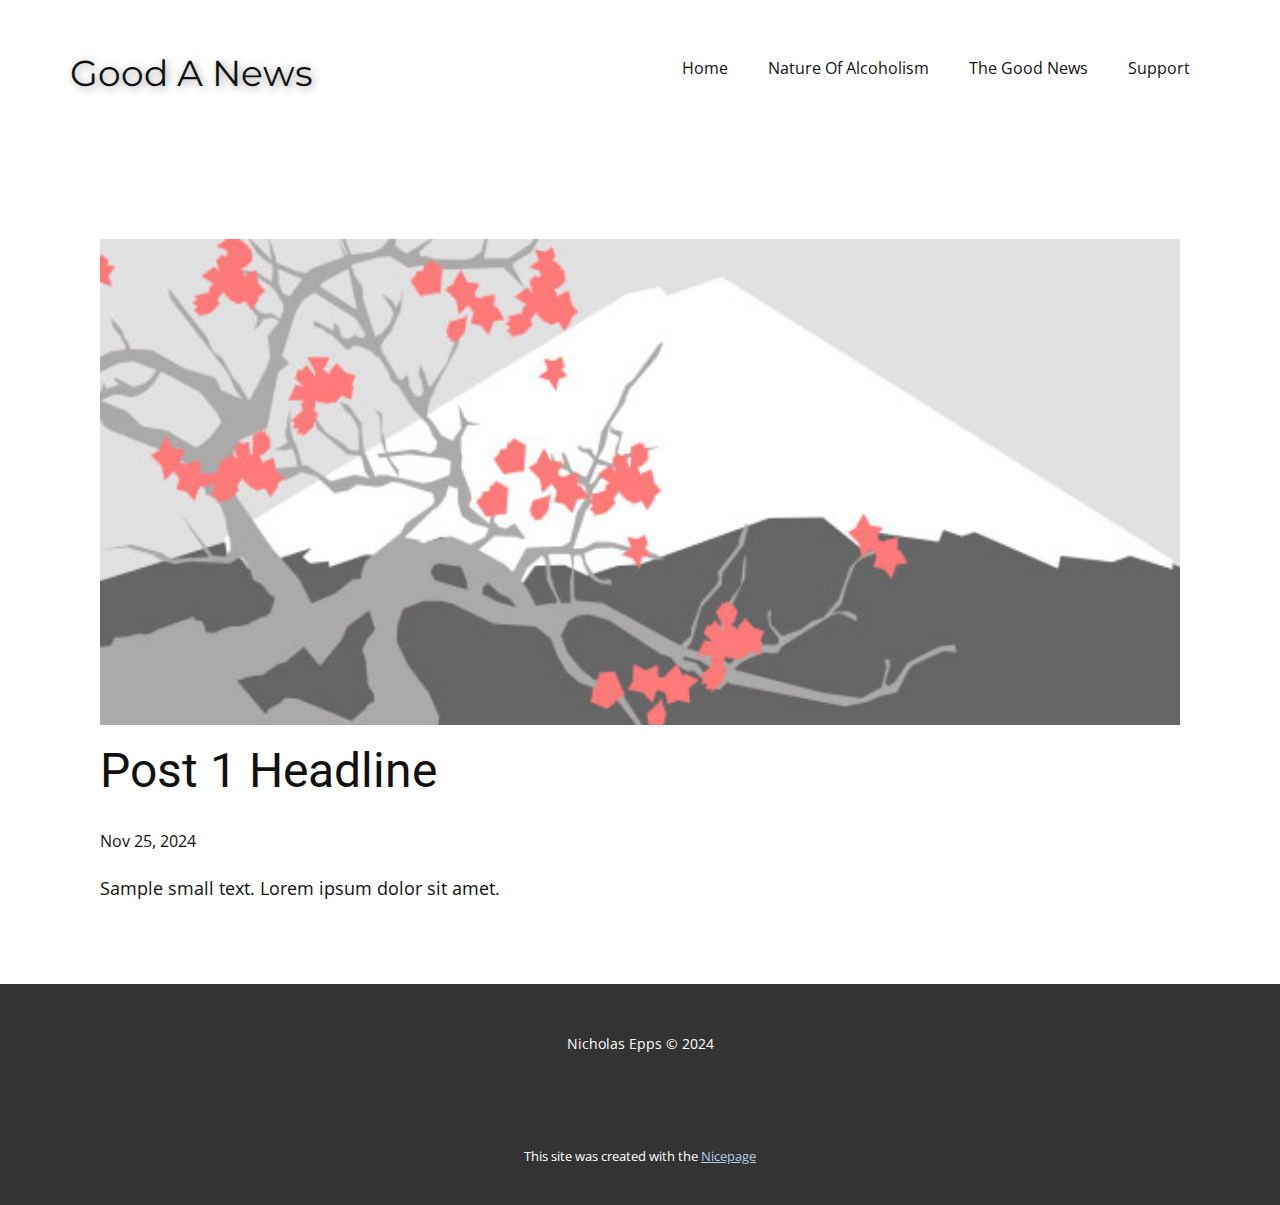
<file: blog/post.html>
<!DOCTYPE html>
<html style="font-size: 16px;" lang="en"><head>
    <meta name="viewport" content="width=device-width, initial-scale=1.0">
    <meta charset="utf-8">
    <meta name="keywords" content="Post 1 Headline">
    <meta name="description" content="">
    <title>Post 1 Headline</title>
    <link rel="stylesheet" href="../nicepage.css" media="screen">
<link rel="stylesheet" href="../Post-Template.css" media="screen">
    <script class="u-script" type="text/javascript" src="../jquery.js" defer=""></script>
    <script class="u-script" type="text/javascript" src="../nicepage.js" defer=""></script>
    <meta name="generator" content="Nicepage 7.0.3, nicepage.com">
    <link id="u-theme-google-font" rel="stylesheet" href="https://fonts.googleapis.com/css?family=Roboto:100,100i,300,300i,400,400i,500,500i,700,700i,900,900i|Open+Sans:300,300i,400,400i,500,500i,600,600i,700,700i,800,800i">
    <link id="u-page-google-font" rel="stylesheet" href="https://fonts.googleapis.com/css?family=Montserrat:100,100i,200,200i,300,300i,400,400i,500,500i,600,600i,700,700i,800,800i,900,900i">
    
    
    
    <script type="application/ld+json">{
		"@context": "http://schema.org",
		"@type": "Organization",
		"name": ""
}</script>
    <meta name="theme-color" content="#478ac9">
  <meta data-intl-tel-input-cdn-path="intlTelInput/"></head>
  <body data-path-to-root="./" data-include-products="false" class="u-body u-xl-mode" data-lang="en"><header class="u-clearfix u-header u-header" id="sec-c735"><div class="u-clearfix u-sheet u-sheet-1">
        <nav class="u-menu u-menu-one-level u-offcanvas u-menu-1">
          <div class="menu-collapse" style="font-size: 1rem; letter-spacing: 0px;">
            <a class="u-button-style u-custom-left-right-menu-spacing u-custom-padding-bottom u-custom-top-bottom-menu-spacing u-hamburger-link u-nav-link u-text-active-palette-1-base u-text-hover-palette-2-base" href="#">
              <svg class="u-svg-link" viewBox="0 0 24 24"><use xlink:href="#menu-hamburger"></use></svg>
              <svg class="u-svg-content" version="1.1" id="menu-hamburger" viewBox="0 0 16 16" x="0px" y="0px" xmlns:xlink="http://www.w3.org/1999/xlink" xmlns="http://www.w3.org/2000/svg"><g><rect y="1" width="16" height="2"></rect><rect y="7" width="16" height="2"></rect><rect y="13" width="16" height="2"></rect>
</g></svg>
            </a>
          </div>
          <div class="u-custom-menu u-nav-container">
            <ul class="u-nav u-unstyled u-nav-1"><li class="u-nav-item"><a class="u-button-style u-nav-link u-text-active-palette-1-base u-text-hover-palette-2-base" href="../" style="padding: 10px 20px;">Home</a>
</li><li class="u-nav-item"><a class="u-button-style u-nav-link u-text-active-palette-1-base u-text-hover-palette-2-base" href="../Nature-Of-Alcoholism.html" style="padding: 10px 20px;">Nature Of Alcoholism</a>
</li><li class="u-nav-item"><a class="u-button-style u-nav-link u-text-active-palette-1-base u-text-hover-palette-2-base" href="../The-Good-News.html" style="padding: 10px 20px;">The Good News</a>
</li><li class="u-nav-item"><a class="u-button-style u-nav-link u-text-active-palette-1-base u-text-hover-palette-2-base" href="../Support.html" style="padding: 10px 20px;">Support</a>
</li></ul>
          </div>
          <div class="u-custom-menu u-nav-container-collapse">
            <div class="u-black u-container-style u-inner-container-layout u-opacity u-opacity-95 u-sidenav">
              <div class="u-inner-container-layout u-sidenav-overflow">
                <div class="u-menu-close"></div>
                <ul class="u-align-center u-nav u-popupmenu-items u-unstyled u-nav-2"><li class="u-nav-item"><a class="u-button-style u-nav-link" href="../">Home</a>
</li><li class="u-nav-item"><a class="u-button-style u-nav-link" href="../Nature-Of-Alcoholism.html">Nature Of Alcoholism</a>
</li><li class="u-nav-item"><a class="u-button-style u-nav-link" href="../The-Good-News.html">The Good News</a>
</li><li class="u-nav-item"><a class="u-button-style u-nav-link" href="../Support.html">Support</a>
</li></ul>
              </div>
            </div>
            <div class="u-black u-menu-overlay u-opacity u-opacity-70"></div>
          </div>
        </nav>
        <h1 class="u-custom-font u-font-montserrat u-text u-text-default u-text-1">Good A News </h1>
      </div></header>
    <section class="u-align-center u-clearfix u-section-1" id="sec-ab61">
      <div class="u-clearfix u-sheet u-valign-middle-md u-valign-middle-sm u-valign-middle-xs u-sheet-1"><!--post_details--><!--post_details_options_json--><!--{"source":""}--><!--/post_details_options_json--><!--blog_post-->
        <div class="u-container-style u-expanded-width u-post-details u-post-details-1">
          <div class="u-container-layout u-valign-middle u-container-layout-1"><!--blog_post_image-->
            <img alt="" class="u-blog-control u-expanded-width u-image u-image-default u-image-1" src="../images/0fd3416c.jpeg"><!--/blog_post_image--><!--blog_post_header-->
            <h2 class="u-blog-control u-text u-text-1">Post 1 Headline</h2><!--/blog_post_header--><!--blog_post_metadata-->
            <div class="u-blog-control u-metadata u-metadata-1"><!--blog_post_metadata_date-->
              <span class="u-meta-date u-meta-icon">Nov 25, 2024</span><!--/blog_post_metadata_date--><!--blog_post_metadata_category-->
              <!--/blog_post_metadata_category--><!--blog_post_metadata_comments-->
              <!--/blog_post_metadata_comments-->
            </div><!--/blog_post_metadata--><!--blog_post_content-->
            <div class="u-align-justify u-blog-control u-post-content u-text u-text-2 fr-view">
  <p>Sample small text. Lorem ipsum dolor sit amet.</p>
  </div><!--/blog_post_content-->
          </div>
        </div><!--/blog_post--><!--/post_details-->
      </div>
    </section>
    
    
    
    <footer class="u-align-center u-clearfix u-container-align-center u-footer u-grey-80 u-footer" id="sec-4568"><div class="u-clearfix u-sheet u-sheet-1">
        <p class="u-small-text u-text u-text-variant u-text-1">Nicholas Epps © 2024</p>
      </div></footer>
    <section class="u-backlink u-clearfix u-grey-80">
      <p class="u-text">
        <span>This site was created with the </span>
        <a class="u-link" href="https://nicepage.com/" target="_blank" rel="nofollow">
          <span>Nicepage</span>
        </a>
      </p>
    </section>
  
</body></html>
</file>
